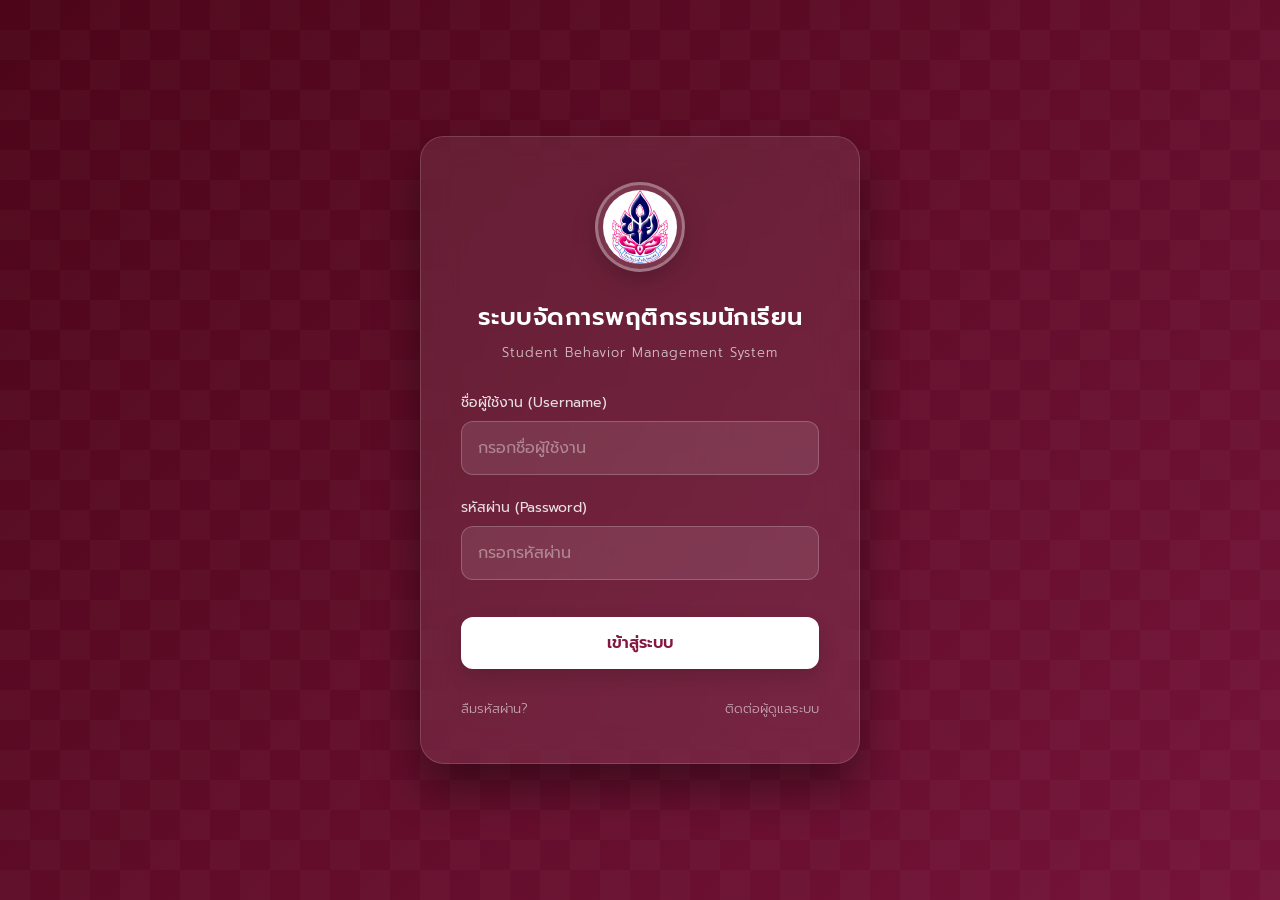
<file: index.html>
<!DOCTYPE html>
<html lang="th">
<head>
    <meta charset="UTF-8">
    <meta name="viewport" content="width=device-width, initial-scale=1.0">
    <title>เข้าสู่ระบบ | ระบบจัดการพฤติกรรมนักเรียน</title>
    <link href="https://fonts.googleapis.com/css2?family=Prompt:wght@300;400;600&display=swap" rel="stylesheet">
    <link href="https://fonts.googleapis.com/css2?family=Material+Symbols+Rounded:opsz,wght,FILL,GRAD@24,400,0,0" rel="stylesheet">
    <link rel="stylesheet" href="style.css">
</head>
<body class="login-page">

    <div class="login-container">
        <div class="logo-box">
            <img src="Wny-logo2.png" alt="โลโก้โรงเรียน">
        </div>

        <h2>ระบบจัดการพฤติกรรมนักเรียน</h2>
        <p>Student Behavior Management System</p>

        <form id="loginForm">
            <div class="input-group">
                <label for="username">ชื่อผู้ใช้งาน (Username)</label>
                <input type="text" id="username" placeholder="กรอกชื่อผู้ใช้งาน" required autocomplete="username">
            </div>
            
            <div class="input-group">
                <label for="password">รหัสผ่าน (Password)</label>
                <input type="password" id="password" placeholder="กรอกรหัสผ่าน" required autocomplete="current-password">
            </div>

            <button type="submit" class="login-btn">เข้าสู่ระบบ</button>

            <div class="progress-wrapper" id="progressWrapper">
                <div class="progress-container">
                    <div class="progress-fill" id="progressFill"></div>
                </div>
                <span class="progress-text" id="progressStatus">กำลังเตรียมการ... 0%</span>
            </div>
        </form>

        <div class="extra-links">
            <a href="#" id="forgotPasswordBtn">ลืมรหัสผ่าน?</a>
            <a href="#" id="contactAdminBtn">ติดต่อผู้ดูแลระบบ</a>
        </div>
    </div>

    <script>
        // เปลี่ยน URL ตรงนี้ให้เป็นของคุณเอง
        const APPS_SCRIPT_URL = 'https://script.google.com/macros/s/AKfycbx-Y1XAswZ75ze8LY7qCp0DTpjHDw3YZdMZDz6ianFXxSWpfd3Ngs2Db9_3i0puA3XzDA/exec';

        // ระบบแจ้งเตือน (Toast Notification)
        function showToast(message, type = 'error', duration = 3000) {
            let container = document.getElementById('toastContainerUI');
            if (!container) {
                container = document.createElement('div');
                container.id = 'toastContainerUI';
                container.className = 'toast-container';
                document.body.appendChild(container);
            }
            const toast = document.createElement('div');
            toast.className = `toast ${type}`;
            toast.innerHTML = `<span class="material-symbols-rounded" style="font-size: 20px;">${type === 'success' ? 'check_circle' : 'error'}</span> ${message}`;
            container.appendChild(toast);
            setTimeout(() => {
                toast.classList.add('fade-out');
                setTimeout(() => toast.remove(), 300);
            }, duration);
        }

        document.getElementById('loginForm').addEventListener('submit', function(e) {
            e.preventDefault(); 
            
            const btn = document.querySelector('.login-btn');
            const wrapper = document.getElementById('progressWrapper');
            const fill = document.getElementById('progressFill');
            const status = document.getElementById('progressStatus');

            btn.disabled = true;
            btn.style.opacity = "0.5";
            wrapper.style.display = "block";

            const updateProgress = (percent, text) => {
                fill.style.width = percent + "%";
                status.innerText = `${text}... ${percent}%`;
            };

            updateProgress(20, "กำลังเชื่อมต่อเซิร์ฟเวอร์");

            const user = document.getElementById('username').value;
            const pass = document.getElementById('password').value;

            setTimeout(() => updateProgress(50, "กำลังตรวจสอบสิทธิ์"), 500);

            fetch(APPS_SCRIPT_URL, {
                method: "POST",
                headers: { "Content-Type": "text/plain;charset=utf-8" },
                body: JSON.stringify({ action: "login", username: user, password: pass })
            })
            .then(response => response.json())
            .then(data => {
                if (data.status === "success") {
                    updateProgress(85, "ยืนยันตัวตนสำเร็จ");
                    
                    setTimeout(() => {
                        updateProgress(100, "กำลังนำเข้าสู่ระบบ");
                        
                        sessionStorage.setItem('authToken', data.token);
                        sessionStorage.setItem('fullName', data.fullName);
                        sessionStorage.setItem('role', data.role);
                        sessionStorage.setItem('roleLevel', data.roleLevel || 1);
                        sessionStorage.setItem('responsibility', data.responsibility || "");
                        
                        // ทำ Transition Fade-out ก่อนเปลี่ยนหน้า
                        setTimeout(() => {
                            document.body.classList.add('fade-out');
                            setTimeout(() => {
                                window.location.href = 'main.html';
                            }, 500);
                        }, 500);

                    }, 600);
                } else {
                    showToast(data.message, "error");
                    resetLogin();
                }
            })
            .catch(error => {
                console.error("Error:", error);
                showToast("เกิดข้อผิดพลาดในการเชื่อมต่อเซิร์ฟเวอร์", "error");
                resetLogin();
            });

            function resetLogin() {
                btn.disabled = false;
                btn.style.opacity = "1";
                wrapper.style.display = "none";
                fill.style.width = "0%";
            }
        });
    </script>
</body>
</html>
</file>
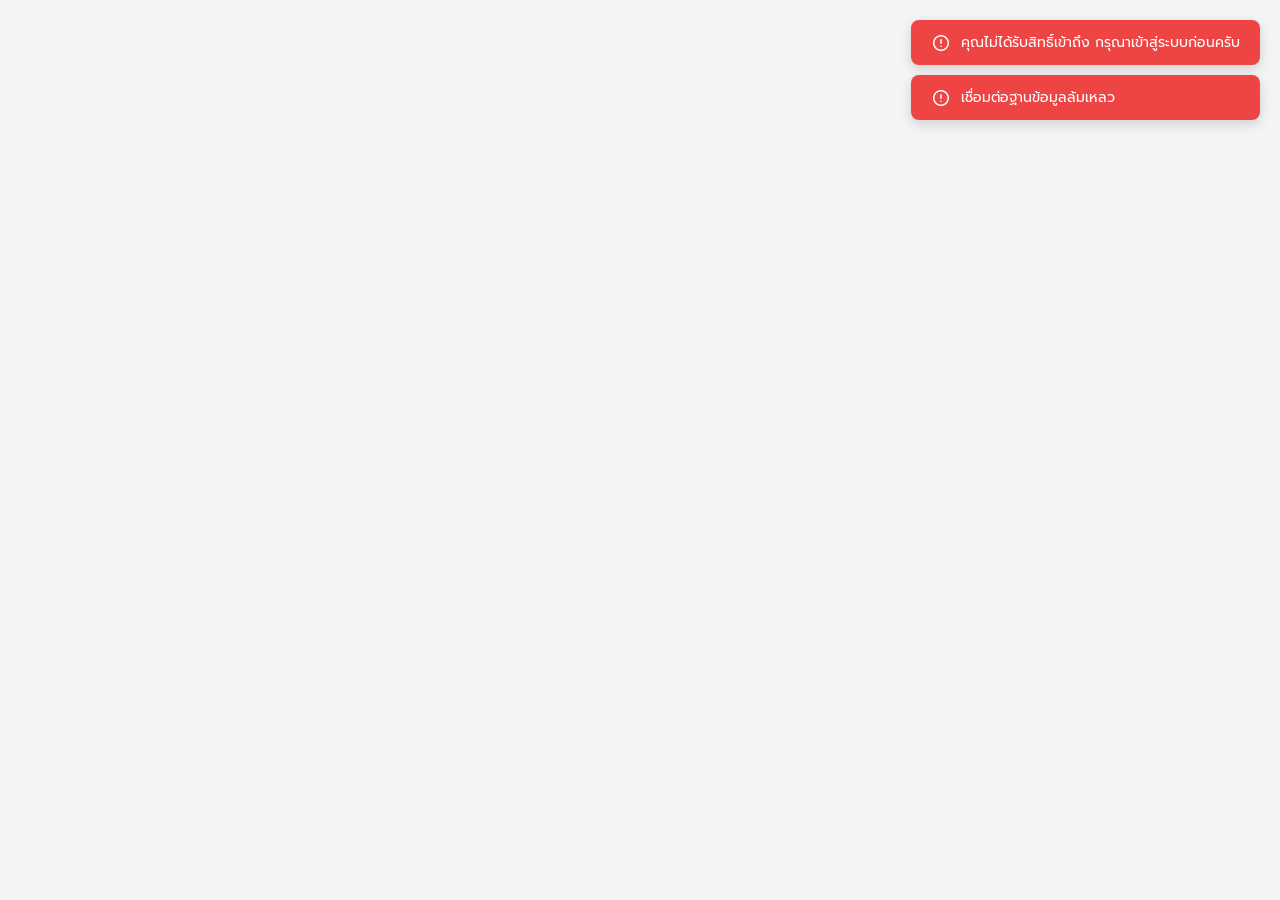
<file: main.html>
<!DOCTYPE html>
<html lang="th">
<head>
    <meta charset="UTF-8">
    <meta name="viewport" content="width=device-width, initial-scale=1.0">
    <title>Dashboard | ระบบจัดการพฤติกรรมนักเรียน</title>
    <link href="https://fonts.googleapis.com/css2?family=Prompt:wght@300;400;500;600&display=swap" rel="stylesheet">
    <link href="https://fonts.googleapis.com/css2?family=Material+Symbols+Rounded:opsz,wght,FILL,GRAD@24,400,0,0" rel="stylesheet">
    <link rel="stylesheet" href="style.css">
</head>
<body class="dashboard-page" style="display: none;"> 
    <div class="sidebar" id="sidebar" style="display: flex; flex-direction: column;">
        <button class="close-sidebar-btn" id="closeSidebarBtn" title="ซ่อนเมนู">
            <span class="material-symbols-rounded" style="font-size: 22px;">close</span>
        </button>
        <div class="sidebar-header">
            <h3>SBMS</h3>
            <p style="font-size: 12px; color: #94a3b8;">ระบบจัดการพฤติกรรมนักเรียน</p>
        </div>
        <a href="#" class="menu-item active" id="dashboardBtn">
            <span class="material-symbols-rounded">dashboard</span>
            แดชบอร์ด
        </a>
        <a href="#" class="menu-item" id="addCaseBtn">
            <span class="material-symbols-rounded">add_circle</span>
            บันทึกเหตุพฤติกรรม
        </a>
        <a href="#" class="menu-item" id="manageCasesBtn">
            <span class="material-symbols-rounded">manage_search</span>
            รายการเหตุพฤติกรรม
        </a>
        <a href="#" class="menu-item" id="manageStudentsBtn">
            <span class="material-symbols-rounded">group</span>
            นักเรียนในระบบ
        </a>
        <a href="#" class="menu-item" id="logoutBtn" style="margin-top: auto; margin-bottom: 20px; color: #ef4444;">
            <span class="material-symbols-rounded">logout</span>
            ออกจากระบบ
        </a>
    </div>

    <div class="main-content" id="mainContent">
        <header>
            <div class="header-left">
                <button class="toggle-btn" id="toggleBtn"><span class="material-symbols-rounded">menu</span></button>
                <div class="greeting">กำลังโหลดข้อมูล...</div>
            </div>
            <div class="header-right">
                <div class="date-display" id="realtimeDate">กำลังโหลดวันที่...</div>
                <div class="clock-display" id="realtimeClock">กำลังโหลดเวลา...</div>
                <div class="academic-year" id="academicYear">กำลังโหลดปีการศึกษา...</div>
            </div>
        </header>

        <!-- ส่วนที่ 1: หน้า Dashboard -->
        <div id="dashboardSection">
            <div class="dashboard-cards">
                <div class="card total active-filter" onclick="filterCasesByStatus('all', this)">
                    <div class="card-header">
                        <h4>เรื่องทั้งหมด</h4>
                        <div class="card-icon"><span class="material-symbols-rounded">folder_open</span></div>
                    </div>
                    <div class="number">...</div>
                </div>
                <div class="card pending" onclick="filterCasesByStatus('รับเรื่องแล้ว', this)">
                    <div class="card-header">
                        <h4>รับเรื่องแล้ว</h4>
                        <div class="card-icon"><span class="material-symbols-rounded">inbox</span></div>
                    </div>
                    <div class="number">...</div>
                </div>
                <div class="card inprogress" onclick="filterCasesByStatus('กำลังดำเนินการ', this)">
                    <div class="card-header">
                        <h4>กำลังดำเนินการ</h4>
                        <div class="card-icon"><span class="material-symbols-rounded">pending_actions</span></div>
                    </div>
                    <div class="number">...</div>
                </div>
                <div class="card done" onclick="filterCasesByStatus('ดำเนินการแล้ว', this)">
                    <div class="card-header">
                        <h4>ดำเนินการแล้ว</h4>
                        <div class="card-icon"><span class="material-symbols-rounded">task_alt</span></div>
                    </div>
                    <div class="number">...</div>
                </div>
            </div>

            <!-- เพิ่มส่วนตารางรายการเคส -->
            <div class="recent-cases-section" style="margin-top: 30px; background: white; padding: 25px; border-radius: 20px; box-shadow: 0 4px 15px rgba(0,0,0,0.03); border: 1px solid #f1f5f9;">
                <div style="display: flex; justify-content: space-between; align-items: center; margin-bottom: 20px;">
                    <h3 style="font-size: 18px; color: #1e293b; display: flex; align-items: center; gap: 8px;">
                        <span class="material-symbols-rounded" style="color: #3b82f6;">list_alt</span> เหตุพฤติกรรมล่าสุด
                    </h3>
                </div>
                <div style="overflow-x: auto;">
                    <table class="cases-table" style="width: 100%; border-collapse: collapse; min-width: 800px;">
                        <thead>
                            <tr style="background: #f8fafc; border-bottom: 2px solid #e2e8f0; text-align: left;">
                                <th style="padding: 15px; font-weight: 600; color: #475569; width: 60px; text-align: center;">ลำดับ</th>
                                <th style="padding: 15px; font-weight: 600; color: #475569;">Case ID</th>
                                <th style="padding: 15px; font-weight: 600; color: #475569;">วันที่เกิดเหตุ</th>
                                <th style="padding: 15px; font-weight: 600; color: #475569;">ชื่อนักเรียน</th>
                                <th style="padding: 15px; font-weight: 600; color: #475569;">ผู้บันทึก</th>
                                <th style="padding: 15px; font-weight: 600; color: #475569;">สถานะ</th>
                                <th style="padding: 15px; font-weight: 600; color: #475569; text-align: center;">รายละเอียด</th>
                            </tr>
                        </thead>
                        <tbody id="casesTableBody">
                            <tr>
                                <td colspan="7" style="text-align: center; padding: 30px; color: #94a3b8;">กำลังโหลดข้อมูล...</td>
                            </tr>
                        </tbody>
                    </table>
                </div>
            </div>
        </div>

        <!-- ส่วนที่ 2: หน้าบันทึกเคสใหม่ -->
        <div id="addCaseSection" style="display: none;">
            <div class="section-header">
                <h2 class="section-title">
                    <span class="material-symbols-rounded" style="color: #3b82f6; font-size: 28px;">edit_document</span> 
                    บันทึกข้อมูลเหตุพฤติกรรม
                </h2>
                <div class="recorder-info" id="recorderNameDisplay">
                    <span class="material-symbols-rounded" style="font-size: 18px;">account_circle</span>
                    ผู้บันทึก: กำลังโหลด...
                </div>
            </div>
            
            <div class="form-container">
                <form id="addCaseForm">
                    <h4 class="form-section-title">
                        <span class="material-symbols-rounded" style="color: #64748b;">event_note</span> ข้อมูลวันเวลาเกิดเหตุ
                    </h4>
                    <div class="form-row">
                        <div class="form-group">
                            <label>วันที่เกิดเหตุ</label>
                            <input type="date" class="form-control" id="incidentDate" required>
                        </div>
                        <div class="form-group">
                            <label>เวลาที่เกิดเหตุ (น.)</label>
                            <div style="display: flex; gap: 10px; align-items: center;">
                                <select class="form-control" id="incidentHour" required style="flex: 1; padding: 14px 10px;">
                                    <option value="" disabled selected>ชั่วโมง</option>
                                </select>
                                <span style="font-weight: 600; color: #475569;">:</span>
                                <select class="form-control" id="incidentMinute" required style="flex: 1; padding: 14px 10px;">
                                    <option value="" disabled selected>นาที</option>
                                </select>
                            </div>
                        </div>
                    </div>
                    
                    <h4 class="form-section-title">
                        <span class="material-symbols-rounded" style="color: #64748b;">person</span> ข้อมูลนักเรียนหลัก
                    </h4>
                    <div class="form-row">
                        <div class="form-group">
                            <label>ค้นหานักเรียน (พิมพ์ชื่อ หรือ รหัสนักเรียน)</label>
                            <div style="position: relative;">
                                <span class="material-symbols-rounded" style="position: absolute; left: 16px; top: 15px; color: #94a3b8; font-size: 20px;">search</span>
                                <input type="text" class="form-control" id="searchStudent" placeholder="ค้นหานักเรียน..." required autocomplete="off" style="padding-left: 46px;">
                                <div id="studentSuggestions" class="suggestions-box"></div>
                            </div>
                            <input type="hidden" id="studentId">
                            <input type="hidden" id="studentName">
                        </div>
                        <div class="form-group">
                            <label>ระดับชั้น/ห้อง</label>
                            <input type="text" class="form-control" id="studentClassRoom" readonly placeholder="ระบบจะแสดงอัตโนมัติ">
                        </div>
                    </div>

                    <h4 class="form-section-title">
                        <span class="material-symbols-rounded" style="color: #64748b;">group_add</span> ผู้เกี่ยวข้อง (ถ้ามี)
                    </h4>
                    <div id="involvedStudentsList"></div>
                    <button type="button" class="btn btn-outline" id="addInvolvedBtn" style="margin-bottom: 10px; width: 100%;">
                        <span class="material-symbols-rounded" style="font-size: 18px;">add</span> เพิ่มผู้เกี่ยวข้อง
                    </button>

                    <h4 class="form-section-title">
                        <span class="material-symbols-rounded" style="color: #64748b;">report_problem</span> รายละเอียดพฤติกรรม
                    </h4>
                    <div class="form-row">
                        <div class="form-group">
                            <label>ประเภทพฤติกรรม</label>
                            <select class="form-control" id="behaviorType" required>
                                <option value="" disabled selected>-- เลือกประเภทพฤติกรรม --</option>
                                <option value="ทะเลาะวิวาท">ทะเลาะวิวาท</option>
                                <option value="หนีเรียน">หนีเรียน</option>
                                <option value="ชู้สาว">ชู้สาว</option>
                                <option value="อบายมุข">อบายมุข</option>
                            </select>
                        </div>
                        <div class="form-group" id="viceTypeGroup" style="display: none;">
                            <label>ประเภทย่อย (อบายมุข)</label>
                            <select class="form-control" id="viceType">
                                <option value="" disabled selected>-- ระบุประเภท --</option>
                                <option value="สุรา">สุรา</option>
                                <option value="บุหรี่">บุหรี่</option>
                                <option value="บุหรี่ไฟฟ้า">บุหรี่ไฟฟ้า</option>
                                <option value="กัญชา">กัญชา</option>
                                <option value="ยาบ้า">ยาบ้า</option>
                                <option value="ยาโปร">ยาโปร</option>
                                <option value="น้ำกระท่อม">น้ำกระท่อม</option>
                                <option value="การพนัน">การพนัน</option>
                            </select>
                        </div>
                    </div>

                    <div class="form-group" style="margin-bottom: 30px;">
                        <label>รายละเอียดเพิ่มเติม</label>
                        <textarea class="form-control" id="caseDetails" placeholder="ระบุรายละเอียดเหตุการณ์เพิ่มเติม..."></textarea>
                    </div>

                    <div style="display: flex; gap: 15px; justify-content: flex-end; border-top: 1px dashed #e2e8f0; padding-top: 30px; margin-top: 20px;">
                        <button type="button" class="btn btn-outline" id="clearCaseBtn" style="color: #ef4444; border-color: #fca5a5;">ล้างข้อมูล</button>
                        <button type="button" class="btn btn-outline" id="cancelCaseBtn">ยกเลิก</button>
                        <button type="submit" class="btn btn-primary">
                            <span class="material-symbols-rounded" style="font-size: 20px;">send</span> ส่งข้อมูลเข้าระบบ
                        </button>
                    </div>
                </form>
            </div>
        </div>

        <!-- ส่วนที่ 3: หน้าจัดการเคส (รายการเหตุพฤติกรรม) -->
        <div id="manageCasesSection" style="display: none;">
            <div class="section-header" style="margin-bottom: 20px;">
                <h2 class="section-title">
                    <span class="material-symbols-rounded" style="color: #f59e0b; font-size: 28px;">manage_search</span> 
                    รายการเหตุพฤติกรรม
                </h2>
            </div>
            
            <div style="background: white; padding: 25px; border-radius: 20px; box-shadow: 0 4px 15px rgba(0,0,0,0.03); border: 1px solid #f1f5f9;">
                <div style="overflow-x: auto;">
                    <table class="cases-table" style="width: 100%; border-collapse: collapse; min-width: 900px;">
                        <thead>
                            <tr style="background: #f8fafc; border-bottom: 2px solid #e2e8f0; text-align: left;">
                                <th style="padding: 15px; font-weight: 600; color: #475569; width: 60px; text-align: center;">ลำดับ</th>
                                <th style="padding: 15px; font-weight: 600; color: #475569;">Case ID</th>
                                <th style="padding: 15px; font-weight: 600; color: #475569;">วันที่เกิดเหตุ</th>
                                <th style="padding: 15px; font-weight: 600; color: #475569;">ชื่อนักเรียน</th>
                                <th style="padding: 15px; font-weight: 600; color: #475569;">ประเภทพฤติกรรม</th>
                                <th style="padding: 15px; font-weight: 600; color: #475569;">สถานะ</th>
                                <th style="padding: 15px; font-weight: 600; color: #475569; text-align: center;">จัดการ</th>
                            </tr>
                        </thead>
                        <tbody id="manageCasesTableBody">
                            <tr>
                                <td colspan="7" style="text-align: center; padding: 30px; color: #94a3b8;">กำลังโหลดข้อมูล...</td>
                            </tr>
                        </tbody>
                    </table>
                </div>
            </div>
        </div>

        <!-- ส่วนที่ 4: นักเรียนในระบบ -->
        <div id="manageStudentsSection" style="display: none;">
            <div class="section-header" style="margin-bottom: 20px;">
                <h2 class="section-title">
                    <span class="material-symbols-rounded" style="color: #8b5cf6; font-size: 28px;">group</span> 
                    นักเรียนในระบบ
                </h2>
            </div>
            
            <div style="background: white; padding: 25px; border-radius: 20px; box-shadow: 0 4px 15px rgba(0,0,0,0.03); border: 1px solid #f1f5f9;">
                <div style="display: flex; gap: 10px; margin-bottom: 20px; flex-wrap: wrap;" id="studentFilterButtons">
                    <button class="btn btn-primary" onclick="renderManageStudentsTable('all')">ทั้งหมด</button>
                    <button class="btn btn-outline" onclick="renderManageStudentsTable('1')">ม.1</button>
                    <button class="btn btn-outline" onclick="renderManageStudentsTable('2')">ม.2</button>
                    <button class="btn btn-outline" onclick="renderManageStudentsTable('3')">ม.3</button>
                    <button class="btn btn-outline" onclick="renderManageStudentsTable('4')">ม.4</button>
                    <button class="btn btn-outline" onclick="renderManageStudentsTable('5')">ม.5</button>
                    <button class="btn btn-outline" onclick="renderManageStudentsTable('6')">ม.6</button>
                </div>
                <div style="overflow-x: auto;">
                    <table class="cases-table" style="width: 100%; border-collapse: collapse; min-width: 800px;">
                        <thead>
                            <tr style="background: #f8fafc; border-bottom: 2px solid #e2e8f0; text-align: left;">
                                <th style="padding: 15px; font-weight: 600; color: #475569; width: 60px; text-align: center;">ลำดับ</th>
                                <th style="padding: 15px; font-weight: 600; color: #475569;">รหัสนักเรียน</th>
                                <th style="padding: 15px; font-weight: 600; color: #475569;">ชื่อนักเรียน</th>
                                <th style="padding: 15px; font-weight: 600; color: #475569;">ระดับชั้น/ห้อง</th>
                                <th style="padding: 15px; font-weight: 600; color: #475569; text-align: center;">จำนวนเหตุพฤติกรรม</th>
                            </tr>
                        </thead>
                        <tbody id="manageStudentsTableBody">
                            <tr>
                                <td colspan="5" style="text-align: center; padding: 30px; color: #94a3b8;">กำลังโหลดข้อมูล...</td>
                            </tr>
                        </tbody>
                    </table>
                </div>
            </div>
        </div>
    </div>

    <!-- Modal แก้ไขข้อมูลเคส (แยกจากหน้าบันทึกใหม่) -->
    <div id="editCaseModal" class="modal-overlay" style="display: none; z-index: 9999;">
        <div class="modal-content" style="width: 90%; max-width: 800px;">
            <div class="modal-header">
                <h3 style="display: flex; align-items: center; gap: 8px; font-size: 20px; color: #1e293b;">
                    <span class="material-symbols-rounded" style="color: #f59e0b;">edit_note</span> แก้ไขข้อมูลเคส
                </h3>
                <button class="close-modal-btn" onclick="document.getElementById('editCaseModal').style.display='none'"><span class="material-symbols-rounded">close</span></button>
            </div>
            <div class="modal-body" style="max-height: 70vh; overflow-y: auto; padding: 20px;">
                <form id="editCaseForm">
                    <input type="hidden" id="editModalCaseId">
                    <input type="hidden" id="editModalOriginalRecorder">
                    
                    <!-- ส่วนแสดงข้อมูลที่แก้ไขไม่ได้ (ผู้บันทึกเดิม และ เวลาบันทึก) -->
                    <div style="display: flex; flex-wrap: wrap; gap: 15px; background: #f8fafc; padding: 15px; border-radius: 12px; margin-bottom: 20px; border: 1px solid #e2e8f0;">
                        <div style="flex: 1; min-width: 200px;">
                            <span style="font-size: 13px; color: #64748b; display: block; margin-bottom: 4px;">ผู้บันทึกข้อมูลเดิม (ไม่สามารถแก้ไขได้)</span>
                            <div style="font-weight: 500; color: #1e293b; display: flex; align-items: center; gap: 6px;">
                                <span class="material-symbols-rounded" style="font-size: 18px; color: #94a3b8;">account_circle</span>
                                <span id="editDisplayRecorder">-</span>
                            </div>
                        </div>
                        <div style="flex: 1; min-width: 200px;">
                            <span style="font-size: 13px; color: #64748b; display: block; margin-bottom: 4px;">บันทึกเข้าระบบเมื่อ</span>
                            <div style="font-weight: 500; color: #1e293b; display: flex; align-items: center; gap: 6px;">
                                <span class="material-symbols-rounded" style="font-size: 18px; color: #94a3b8;">schedule</span>
                                <span id="editDisplayTimestamp">-</span>
                            </div>
                        </div>
                    </div>

                    <div class="form-group" style="background: #fffbeb; padding: 15px; border-radius: 12px; border: 1px dashed #fcd34d; margin-bottom: 20px;">
                        <label style="color: #d97706; font-weight: 600;">ปรับปรุงสถานะการดำเนินการ</label>
                        <select class="form-control" id="editModalStatus" style="border-color: #fcd34d; background: white;">
                            <option value="รับเรื่องแล้ว">รับเรื่องแล้ว</option>
                            <option value="กำลังดำเนินการ">กำลังดำเนินการ</option>
                            <option value="ดำเนินการแล้ว">ดำเนินการแล้ว</option>
                        </select>
                    </div>

                    <div class="form-row">
                        <div class="form-group">
                            <label>วันที่เกิดเหตุ</label>
                            <input type="date" class="form-control" id="editIncidentDate" required>
                        </div>
                        <div class="form-group">
                            <label>เวลาที่เกิดเหตุ (น.)</label>
                            <div style="display: flex; gap: 10px; align-items: center;">
                                <select class="form-control" id="editIncidentHour" required style="flex: 1; padding: 14px 10px;"></select>
                                <span style="font-weight: 600; color: #475569;">:</span>
                                <select class="form-control" id="editIncidentMinute" required style="flex: 1; padding: 14px 10px;"></select>
                            </div>
                        </div>
                    </div>

                    <div class="form-row">
                        <div class="form-group">
                            <label>ค้นหานักเรียนหลัก</label>
                            <div style="position: relative;">
                                <span class="material-symbols-rounded" style="position: absolute; left: 16px; top: 15px; color: #94a3b8; font-size: 20px;">search</span>
                                <input type="text" class="form-control" id="editSearchStudent" placeholder="ค้นหานักเรียน..." required autocomplete="off" style="padding-left: 46px;">
                                <div id="editStudentSuggestions" class="suggestions-box"></div>
                            </div>
                            <input type="hidden" id="editStudentId">
                            <input type="hidden" id="editStudentName">
                        </div>
                        <div class="form-group">
                            <label>ระดับชั้น/ห้อง</label>
                            <input type="text" class="form-control" id="editStudentClassRoom" readonly>
                        </div>
                    </div>
                    
                    <div class="form-group">
                        <label>ผู้เกี่ยวข้อง (ถ้ามี)</label>
                        <div id="editInvolvedStudentsList"></div>
                        <button type="button" class="btn btn-outline" id="editAddInvolvedBtn" style="margin-bottom: 10px; width: 100%;">
                            <span class="material-symbols-rounded" style="font-size: 18px;">add</span> เพิ่มผู้เกี่ยวข้อง
                        </button>
                    </div>

                    <div class="form-row">
                        <div class="form-group">
                            <label>ประเภทพฤติกรรม</label>
                            <select class="form-control" id="editBehaviorType" required>
                                <option value="ทะเลาะวิวาท">ทะเลาะวิวาท</option>
                                <option value="หนีเรียน">หนีเรียน</option>
                                <option value="ชู้สาว">ชู้สาว</option>
                                <option value="อบายมุข">อบายมุข</option>
                            </select>
                        </div>
                        <div class="form-group" id="editViceTypeGroup" style="display: none;">
                            <label>ประเภทย่อย (อบายมุข)</label>
                            <select class="form-control" id="editViceType">
                                <option value="สุรา">สุรา</option>
                                <option value="บุหรี่">บุหรี่</option>
                                <option value="บุหรี่ไฟฟ้า">บุหรี่ไฟฟ้า</option>
                                <option value="กัญชา">กัญชา</option>
                                <option value="ยาบ้า">ยาบ้า</option>
                                <option value="ยาโปร">ยาโปร</option>
                                <option value="น้ำกระท่อม">น้ำกระท่อม</option>
                                <option value="การพนัน">การพนัน</option>
                            </select>
                        </div>
                    </div>

                    <div class="form-group">
                        <label>รายละเอียดเพิ่มเติม</label>
                        <textarea class="form-control" id="editCaseDetails" placeholder="ระบุรายละเอียด..."></textarea>
                    </div>
                </form>
            </div>
            <div class="modal-footer" style="display: flex; gap: 15px; justify-content: flex-end; border-top: 1px dashed #e2e8f0; padding-top: 15px;">
                <button type="button" class="btn btn-outline" onclick="document.getElementById('editCaseModal').style.display='none'">ยกเลิก</button>
                <button type="submit" form="editCaseForm" class="btn btn-primary">
                    <span class="material-symbols-rounded" style="font-size: 20px;">save</span> บันทึกการแก้ไข
                </button>
            </div>
        </div>
    </div>

    <!-- Modal แสดงรายละเอียดนักเรียนและประวัติ -->
    <div id="studentDetailModal" class="modal-overlay" style="display: none;">
        <div class="modal-content" style="width: 90%; max-width: 800px;">
            <div class="modal-header">
                <h3 style="display: flex; align-items: center; gap: 8px; font-size: 20px; color: #1e293b;">
                    <span class="material-symbols-rounded" style="color: #8b5cf6;">person</span> ประวัตินักเรียน
                </h3>
                <button class="close-modal-btn" onclick="document.getElementById('studentDetailModal').style.display='none'"><span class="material-symbols-rounded">close</span></button>
            </div>
            <div class="modal-body" style="max-height: 70vh; overflow-y: auto; padding: 20px;">
                <div id="studentDetailHeader" style="margin-bottom: 20px; padding: 15px; background: #f8fafc; border-radius: 12px; border: 1px solid #e2e8f0;">
                </div>
                <h4 style="font-size: 16px; margin-bottom: 15px; color: #334155;">ประวัติเหตุพฤติกรรมทั้งหมด</h4>
                <div style="overflow-x: auto;">
                    <table class="cases-table" style="width: 100%; border-collapse: collapse; min-width: 600px;">
                        <thead>
                            <tr style="background: #f1f5f9; border-bottom: 2px solid #e2e8f0; text-align: left;">
                                <th style="padding: 10px; font-weight: 600; color: #475569; width: 50px; text-align: center;">ลำดับ</th>
                                <th style="padding: 10px; font-weight: 600; color: #475569;">Case ID</th>
                                <th style="padding: 10px; font-weight: 600; color: #475569;">วันที่เกิดเหตุ</th>
                                <th style="padding: 10px; font-weight: 600; color: #475569;">ประเภทพฤติกรรม</th>
                                <th style="padding: 10px; font-weight: 600; color: #475569;">สถานะ</th>
                            </tr>
                        </thead>
                        <tbody id="studentDetailTableBody">
                        </tbody>
                    </table>
                </div>
            </div>
            <div class="modal-footer" style="padding-top: 15px; border-top: 1px solid #f1f5f9;">
                <button class="btn btn-outline" onclick="document.getElementById('studentDetailModal').style.display='none'">ปิดหน้าต่าง</button>
            </div>
        </div>
    </div>

    <!-- Modal แสดงรายละเอียดเคส -->
    <div id="caseDetailModal" class="modal-overlay" style="display: none;">
        <div class="modal-content">
            <div class="modal-header">
                <h3 style="display: flex; align-items: center; gap: 8px; font-size: 20px; color: #1e293b;"><span class="material-symbols-rounded" style="color: #3b82f6;">assignment</span> รายละเอียดเคส</h3>
                <button class="close-modal-btn" id="closeModalBtn"><span class="material-symbols-rounded">close</span></button>
            </div>
            <div class="modal-body" id="modalBodyContent">
                <!-- เนื้อหาจะถูกเติมด้วย JS -->
            </div>
            <div class="modal-footer">
                <button class="btn btn-outline" id="closeModalFooterBtn">ปิดหน้าต่าง</button>
            </div>
        </div>
    </div>

    <!-- Modal ยืนยันการดำเนินการ (Custom Confirm) -->
    <div id="customConfirmModal" class="modal-overlay" style="display: none; z-index: 10000;">
        <div class="modal-content" style="width: 90%; max-width: 400px; text-align: center; padding: 30px 20px; border-radius: 20px;">
            <div style="margin-bottom: 15px; color: #ef4444;">
                <span class="material-symbols-rounded" style="font-size: 48px;">warning</span>
            </div>
            <h3 id="customConfirmTitle" style="font-size: 20px; color: #1e293b; margin-bottom: 10px;">ยืนยัน</h3>
            <p id="customConfirmMessage" style="font-size: 15px; color: #64748b; margin-bottom: 25px; line-height: 1.5;"></p>
            <div style="display: flex; gap: 12px; justify-content: center;">
                <button id="customConfirmCancel" class="btn btn-outline" style="flex: 1;">ยกเลิก</button>
                <button id="customConfirmOk" class="btn btn-primary" style="flex: 1; background: #ef4444; box-shadow: 0 4px 12px rgba(239, 68, 68, 0.2);">ตกลง</button>
            </div>
        </div>
    </div>

    <script>
        // ==========================================
        // ฟังก์ชันป้องกัน XSS (Cross-Site Scripting)
        // ==========================================
        function escapeHTML(str) {
            if (str === null || str === undefined) return '';
            return str.toString().replace(/[&<>'"]/g, 
                tag => ({ '&': '&amp;', '<': '&lt;', '>': '&gt;', "'": '&#39;', '"': '&quot;' }[tag])
            );
        }

        // ==========================================
        // ระบบแจ้งเตือน (Toast Notification)
        // ==========================================
        function showToast(message, type = 'error', duration = 3000) {
            let container = document.getElementById('toastContainerUI');
            if (!container) {
                container = document.createElement('div');
                container.id = 'toastContainerUI';
                container.className = 'toast-container';
                document.body.appendChild(container);
            }
            const toast = document.createElement('div');
            toast.className = `toast ${type}`;
            toast.innerHTML = `<span class="material-symbols-rounded" style="font-size: 20px;">${type === 'success' ? 'check_circle' : 'error'}</span> ${message}`;
            container.appendChild(toast);
            setTimeout(() => {
                toast.classList.add('fade-out');
                setTimeout(() => toast.remove(), 300);
            }, duration);
        }

    // ==========================================
    // ระบบแจ้งเตือนยืนยัน (Custom Confirm)
    // ==========================================
    function showCustomConfirm(title, message, onConfirm) {
        const modal = document.getElementById('customConfirmModal');
        document.getElementById('customConfirmTitle').innerText = title;
        document.getElementById('customConfirmMessage').innerText = message;
        modal.style.display = 'flex';
        
        const btnOk = document.getElementById('customConfirmOk');
        const btnCancel = document.getElementById('customConfirmCancel');
        
        // ล้าง Event เดิมและเพิ่มใหม่
        btnOk.replaceWith(btnOk.cloneNode(true));
        btnCancel.replaceWith(btnCancel.cloneNode(true));
        
        document.getElementById('customConfirmOk').addEventListener('click', () => { modal.style.display = 'none'; if (onConfirm) onConfirm(); });
        document.getElementById('customConfirmCancel').addEventListener('click', () => { modal.style.display = 'none'; });
    }

        // ==========================================
        // ส่วนที่ 1: ระบบรักษาความปลอดภัย (Security Guard)
        // ==========================================
        const APPS_SCRIPT_URL = 'https://script.google.com/macros/s/AKfycbx-Y1XAswZ75ze8LY7qCp0DTpjHDw3YZdMZDz6ianFXxSWpfd3Ngs2Db9_3i0puA3XzDA/exec'; // <--- ใส่ URL ตรงนี้ให้เหมือนหน้า index
        const authToken = sessionStorage.getItem('authToken');
        
        // 1.1 ตรวจตั๋ว: ถ้าไม่มีตั๋ว ให้เตะกลับไปหน้า Login ทันที
        if (!authToken) {
            document.body.style.display = 'flex'; // แสดงหน้าจอพื้นหลัง
            document.getElementById('sidebar').style.display = 'none'; // ซ่อนเมนู
            document.getElementById('mainContent').style.display = 'none'; // ซ่อนเนื้อหา
            showToast("คุณไม่ได้รับสิทธิ์เข้าถึง กรุณาเข้าสู่ระบบก่อนครับ", "error");
            setTimeout(() => { window.location.href = 'index.html'; }, 2000);
        } else {
            // 1.2 ถ้ามีตั๋ว: ค่อยโชว์หน้าจอขาวๆ ขึ้นมา (ที่เราซ่อนไว้ในแท็ก body)
            document.body.style.display = 'flex';
        }

        // ==========================================
        // ฟังก์ชันช่วยเหลือสำหรับเรียก API (ลดโค้ดซ้ำซ้อน)
        // ==========================================
        function apiCall(payload) {
            return fetch(APPS_SCRIPT_URL, {
                method: "POST",
                headers: { "Content-Type": "text/plain;charset=utf-8" },
                body: JSON.stringify(payload)
            }).then(response => response.json());
        }

        // ==========================================
        // ส่วนที่ 2: ดึงข้อมูลเมื่อหน้าเว็บโหลดเสร็จ
        // ==========================================
        document.addEventListener('DOMContentLoaded', () => {
            // ดึงชื่อคุณครูจากกระเป๋า Session มาแสดงผล
            const fullName = sessionStorage.getItem('fullName');
            document.querySelector('.greeting').innerText = `สวัสดี คุณครู${fullName}`;
            
            // ตรวจสอบระดับผู้ใช้งาน
            const roleLevel = parseInt(sessionStorage.getItem('roleLevel')) || 1;
            // หากไม่ใช่ระดับ 3 หรือ 4 (เจ้าหน้าที่ระเบียบวินัย, ผู้ดูแลระบบ) ให้ซ่อนปุ่มเพิ่มเคส
            if (roleLevel < 3) {
                document.getElementById('addCaseBtn').style.display = 'none';
                document.getElementById('manageCasesBtn').style.display = 'none';
            }
            
            // ตั้งค่าการแสดงผลปุ่ม Sorting นักเรียนในระบบตามสิทธิ์
            const userRoleStr = sessionStorage.getItem('role') || "";
            const responsibility = sessionStorage.getItem('responsibility') || "";
            const studentFilterBtnsContainer = document.getElementById('studentFilterButtons');
            
            if (studentFilterBtnsContainer) {
                if (roleLevel === 1) {
                    // ครูที่ปรึกษา: ซ่อนปุ่มตัวกรองทั้งหมด
                    studentFilterBtnsContainer.style.display = 'none';
                } else if (roleLevel === 2) {
                    // หัวหน้าระดับ: ซ่อนปุ่มช่วงชั้นที่ไม่ได้ดูแล
                    const isMSHead = userRoleStr.includes("ม.ต้น") || responsibility.includes("ม.ต้น");
                    const isHSHead = userRoleStr.includes("ม.ปลาย") || responsibility.includes("ม.ปลาย");
                    const btns = studentFilterBtnsContainer.querySelectorAll('button');
                    btns.forEach(btn => {
                        const text = btn.innerText;
                        if (isMSHead && !isHSHead && (text === 'ม.4' || text === 'ม.5' || text === 'ม.6')) btn.style.display = 'none';
                        if (isHSHead && !isMSHead && (text === 'ม.1' || text === 'ม.2' || text === 'ม.3')) btn.style.display = 'none';
                    });
                }
            }
            
            // สร้างตัวเลือกเวลา (ชั่วโมง 00-23 และ นาที 00-59)
            const hourSelect = document.getElementById('incidentHour');
            const minSelect = document.getElementById('incidentMinute');
            if(hourSelect && minSelect) {
                for(let i=0; i<24; i++) hourSelect.insertAdjacentHTML('beforeend', `<option value="${String(i).padStart(2, '0')}">${String(i).padStart(2, '0')}</option>`);
                for(let i=0; i<60; i++) minSelect.insertAdjacentHTML('beforeend', `<option value="${String(i).padStart(2, '0')}">${String(i).padStart(2, '0')}</option>`);
            }

        // สร้างตัวเลือกเวลาสำหรับฟอร์มแก้ไข
        const editHourSelect = document.getElementById('editIncidentHour');
        const editMinSelect = document.getElementById('editIncidentMinute');
        if(editHourSelect && editMinSelect) {
            for(let i=0; i<24; i++) editHourSelect.insertAdjacentHTML('beforeend', `<option value="${String(i).padStart(2, '0')}">${String(i).padStart(2, '0')}</option>`);
            for(let i=0; i<60; i++) editMinSelect.insertAdjacentHTML('beforeend', `<option value="${String(i).padStart(2, '0')}">${String(i).padStart(2, '0')}</option>`);
        }

            // สั่งให้ไปดึงข้อมูลสถิติตัวเลขจาก Google Sheets
            fetchDashboardData();
            
            // ระบบ Near Real-time: แอบดึงข้อมูลใหม่ทุกๆ 1 วินาที
            setInterval(() => {
                fetchDashboardData(true);
            }, 1000);
        });

        // ==========================================
        // ส่วนที่ 3: ฟังก์ชันคุยกับ Apps Script
        // ==========================================
        function fetchDashboardData(isAutoRefresh = false) {
            // ส่งบุรุษไปรษณีย์ไปขอดึงข้อมูล พร้อม "แนบตั๋ว (Token)" ไปด้วย
            apiCall({
                action: "getDashboardStats",
                token: authToken,
                fullName: sessionStorage.getItem('fullName'),
                roleLevel: parseInt(sessionStorage.getItem('roleLevel')) || 1
            })
            .then(data => {
                if (data.status === "success") {
                    // เปรียบเทียบว่าข้อมูลมีการเปลี่ยนแปลงหรือไม่ (ป้องกันตารางกระพริบถ้าไม่มีใครแก้ข้อมูล)
                    const newDataString = JSON.stringify(data.cases || []);
                    const oldDataString = JSON.stringify(allCasesData || []);
                    
                    if (newDataString !== oldDataString || !isAutoRefresh) {
                        animateValue(document.querySelector('.card.total .number'), 0, parseInt(data.total) || 0, 1500);
                        animateValue(document.querySelector('.card.pending .number'), 0, parseInt(data.pending) || 0, 1500);
                        animateValue(document.querySelector('.card.inprogress .number'), 0, parseInt(data.inProgress) || 0, 1500);
                        animateValue(document.querySelector('.card.done .number'), 0, parseInt(data.done) || 0, 1500);
                        
                        renderCasesTable(data.cases);
                        if (document.getElementById('manageCasesSection') && document.getElementById('manageCasesSection').style.display === 'block') {
                            renderManageCasesTable();
                        }
                        if (document.getElementById('manageStudentsSection') && document.getElementById('manageStudentsSection').style.display === 'block') {
                            renderManageStudentsTable(currentStudentFilterGrade);
                        }
                    }
                } else {
                    // ถ้าตั๋วปลอม หรือหมดอายุ
                    if (!isAutoRefresh) {
                        showToast("เซสชันไม่ถูกต้อง: " + data.message, "error");
                        setTimeout(() => { sessionStorage.clear(); window.location.href = 'index.html'; }, 2000);
                    }
                }
            })
            .catch(error => {
                console.error("Error:", error);
                if (!isAutoRefresh) showToast("เชื่อมต่อฐานข้อมูลล้มเหลว", "error");
            });
        }

        // ==========================================
        // ส่วนเสริม: ฟังก์ชันเรนเดอร์ตารางเคสและการจัดการ Modal
        // ==========================================
        let allCasesData = [];
        let currentStatusFilter = 'all';

        function filterCasesByStatus(status, element) {
            currentStatusFilter = status;
            document.querySelectorAll('.card').forEach(c => c.classList.remove('active-filter'));
            if (element) {
                element.classList.add('active-filter');
            } else {
                document.querySelector('.card.total').classList.add('active-filter');
            }
            renderCasesTable(allCasesData);
        }

        function renderCasesTable(cases) {
            const tbody = document.getElementById('casesTableBody');
            allCasesData = cases || [];
            
            let filteredCases = allCasesData;
            if (currentStatusFilter !== 'all') {
                filteredCases = allCasesData.filter(c => c.status === currentStatusFilter);
            }

            if (filteredCases.length === 0) {
                tbody.innerHTML = '<tr><td colspan="7" style="text-align: center; padding: 30px; color: #94a3b8;">ไม่พบข้อมูลเคส</td></tr>';
                return;
            }
            
            // เรียงลำดับข้อมูลจากล่าสุดไปเก่าเป็นค่าเริ่มต้น
            let sortedCases = [...filteredCases].reverse();

            // หากกำลังดู "เรื่องทั้งหมด" (all) ให้จัดเรียง (Sort) ตามสถานะด้วย (รับเรื่องแล้ว -> กำลังดำเนินการ -> ดำเนินการแล้ว)
            if (currentStatusFilter === 'all') {
                const statusWeight = { 'รับเรื่องแล้ว': 1, 'กำลังดำเนินการ': 2, 'ดำเนินการแล้ว': 3 };
                sortedCases.sort((a, b) => {
                    return (statusWeight[a.status] || 4) - (statusWeight[b.status] || 4);
                });
            }

            // สำหรับตรรกะหัวหน้าระดับ: ตรวจสอบว่าเป็นหัวหน้าระดับใด
            const userRoleStr = sessionStorage.getItem('role') || "";
            const responsibility = sessionStorage.getItem('responsibility') || "";
            const isMSHead = userRoleStr.includes("ม.ต้น") || responsibility.includes("ม.ต้น");
            const isHSHead = userRoleStr.includes("ม.ปลาย") || responsibility.includes("ม.ปลาย");
            const isLevelHead = userRoleStr.includes("หัวหน้าระดับ");

            // สร้างฟังก์ชัน isMyStudent สำหรับครูที่ปรึกษา
            const resList = responsibility.split(',').map(s => s.trim()).filter(s => s);
            const isMyStudent = (text) => {
                if (resList.length === 0) return false;
                return resList.some(res => {
                    const escapedRes = res.replace(/[.*+?^${}()|[\]\\]/g, '\\$&');
                    return new RegExp(escapedRes + '(?![0-9])').test(text);
                });
            };

            const isMS = (text) => !!(text.match(/ม\.[1-3]/) || text.match(/(?:^|[^0-9])([1-3])\//) || text.match(/^([1-3])$/));
            const isHS = (text) => !!(text.match(/ม\.[4-6]/) || text.match(/(?:^|[^0-9])([4-6])\//) || text.match(/^([4-6])$/));

            let html = '';
            sortedCases.forEach((c, index) => {
                let statusClass = 'status-pending';
                if(c.status === 'กำลังดำเนินการ') statusClass = 'status-inprogress';
                if(c.status === 'ดำเนินการแล้ว') statusClass = 'status-done';
                
                let displayStudentName = c.studentName;
                let displayClassRoom = c.classRoom;

                // รวบรวมรายชื่อนักเรียนทั้งหมดในเคส
                let candidates = [ { name: c.studentName, class: c.classRoom, str: c.classRoom } ];
                if (c.involvedStudents) {
                    c.involvedStudents.split(',').map(s => s.trim()).filter(s=>s).forEach(inv => {
                        const match = inv.match(/^\[(.*?)\]\s*(.*?)\s*\((.*?)\)$/);
                        if (match) candidates.push({ name: match[2], class: match[3], str: match[3] });
                        else candidates.push({ name: inv, class: '', str: inv });
                    });
                }

                let selected = null;
                
                // อันดับ 1: ค้นหาชื่อนักเรียนที่ตรงกับห้องประจำ (ที่ปรึกษา) ก่อนเสมอ
                if (resList.length > 0) {
                    selected = candidates.find(can => isMyStudent(can.str));
                }
                
                // อันดับ 2: ถ้าหาไม่เจอและเป็นหัวหน้าระดับ ค่อยดึงชื่อนักเรียนตามระดับชั้นที่ดูแล
                if (!selected && isLevelHead) {
                    if (isMSHead && !isHSHead) selected = candidates.find(can => isMS(can.str));
                    else if (isHSHead && !isMSHead) selected = candidates.find(can => isHS(can.str));
                }
                
                if (selected) {
                    displayStudentName = selected.name;
                    displayClassRoom = selected.class;
                }

                html += `
                    <tr>
                        <td style="text-align: center;">${index + 1}</td>
                        <td style="font-weight: 500;">${c.caseId}</td>
                        <td>${c.incidentDate}</td>
                        <td>
                            <div>${displayStudentName}</div>
                            <div style="font-size: 12px; color: #64748b;">${displayClassRoom}</div>
                        </td>
                        <td>${c.recorderName}</td>
                        <td><span class="status-badge ${statusClass}">${c.status}</span></td>
                        <td style="text-align: center;">
                            <button class="btn-icon" onclick="viewCaseDetail('${c.caseId}')" title="ดูรายละเอียด">
                                <span class="material-symbols-rounded" style="font-size: 20px;">visibility</span>
                            </button>
                        </td>
                    </tr>
                `;
            });
            tbody.innerHTML = html;
        }

        function viewCaseDetail(caseId) {
            const caseData = allCasesData.find(c => c.caseId === caseId);
            if (!caseData) return;
            
            let statusClass = 'status-pending';
            if(caseData.status === 'กำลังดำเนินการ') statusClass = 'status-inprogress';
            if(caseData.status === 'ดำเนินการแล้ว') statusClass = 'status-done';

            const responsibility = sessionStorage.getItem('responsibility') || "";
            const resList = responsibility.split(',').map(s => s.trim()).filter(s => s);
            
            function isMyStudent(text) {
                if (resList.length === 0) return false;
                return resList.some(res => {
                    const escapedRes = res.replace(/[.*+?^${}()|[\]\\]/g, '\\$&');
                    const regex = new RegExp(escapedRes + '(?![0-9])');
                    return regex.test(text);
                });
            }
        
        const userRoleStr = sessionStorage.getItem('role') || "";
        const isAdvisor = userRoleStr.includes("ที่ปรึกษา");

            let yourStudents = [];
            let mainStudent = null;
            let otherInvolved = [];

            const mainStudentStr = `${caseData.studentName} (${caseData.classRoom}) <span style="font-size: 13px; color: #64748b; font-weight: normal;">(รหัส: ${caseData.studentId})</span>`;

            if (isMyStudent(caseData.classRoom)) {
                yourStudents.push(mainStudentStr);
            } else {
            if (isAdvisor) {
                otherInvolved.push(mainStudentStr);
            } else {
                mainStudent = mainStudentStr;
            }
            }

            if (caseData.involvedStudents) {
                const involvedArr = caseData.involvedStudents.split(',').map(s => s.trim()).filter(s => s);
                involvedArr.forEach(inv => {
                    // จัดรูปแบบผู้เกี่ยวข้องให้สวยงามเหมือนนักเรียนหลัก
                    let formattedInv = inv;
                    const match = inv.match(/^\[(.*?)\]\s*(.*?)\s*\((.*?)\)$/);
                    if (match) formattedInv = `${match[2]} (${match[3]}) <span style="font-size: 13px; color: #64748b; font-weight: normal;">(รหัส: ${match[1]})</span>`;

                    if (isMyStudent(inv)) {
                        yourStudents.push(formattedInv);
                    } else {
                        otherInvolved.push(formattedInv);
                    }
                });
            }

            let studentsHtml = '';
            
            if (yourStudents.length > 0) {
                studentsHtml += `
                    <div class="detail-item detail-full" style="background: #ecfdf5; border-color: #d1fae5;">
                        <div class="detail-label" style="color: #059669;">นักเรียนของท่าน</div>
                        <div class="detail-value">${yourStudents.join('<br>')}</div>
                    </div>
                `;
            }
            
            if (mainStudent) {
                studentsHtml += `
                    <div class="detail-item detail-full">
                        <div class="detail-label">นักเรียนหลัก</div>
                        <div class="detail-value">${mainStudent}</div>
                    </div>
                `;
            }
            
            studentsHtml += `
                <div class="detail-item detail-full">
                    <div class="detail-label">ผู้เกี่ยวข้อง</div>
                    <div class="detail-value">${otherInvolved.length > 0 ? otherInvolved.join('<br>') : '-'}</div>
                </div>
            `;

            const modalBody = document.getElementById('modalBodyContent');
            modalBody.innerHTML = `
                <div style="display: flex; justify-content: space-between; align-items: center; margin-bottom: 20px; padding-bottom: 15px; border-bottom: 1px dashed #e2e8f0; flex-wrap: wrap; gap: 10px;">
                    <div>
                        <div style="font-size: 14px; color: #64748b; margin-bottom: 4px;">รหัสเคส</div>
                        <div style="font-size: 18px; font-weight: 600; color: #0f172a;">${caseData.caseId}</div>
                    </div>
                    <div><span class="status-badge ${statusClass}" style="font-size: 14px; padding: 8px 16px;">${caseData.status}</span></div>
                </div>
                
                <div class="detail-grid">
                    <div class="detail-item">
                        <div class="detail-label">วันเวลาที่เกิดเหตุ</div>
                        <div class="detail-value">${caseData.incidentDate} เวลา ${caseData.incidentTime} น.</div>
                    </div>
                    <div class="detail-item">
                        <div class="detail-label">ผู้บันทึกข้อมูล</div>
                        <div class="detail-value">${caseData.recorderName}</div>
                    </div>
                    ${studentsHtml}
                    <div class="detail-item">
                        <div class="detail-label">ประเภทพฤติกรรม</div>
                        <div class="detail-value">${caseData.behaviorType}</div>
                    </div>
                    <div class="detail-item">
                        <div class="detail-label">ประเภทย่อย</div>
                        <div class="detail-value">${caseData.viceType || '-'}</div>
                    </div>
                    <div class="detail-item detail-full">
                        <div class="detail-label">รายละเอียดเพิ่มเติม</div>
                        <div class="detail-value" style="white-space: pre-wrap; line-height: 1.6;">${escapeHTML(caseData.caseDetails) || '-'}</div>
                    </div>
                    ${(() => {
                        const roleLevel = parseInt(sessionStorage.getItem('roleLevel')) || 1;
                        if (roleLevel >= 3 && caseData.lastEditedBy && caseData.lastEditedAt) {
                            return `
                                <div class="detail-item detail-full" style="background-color: #fffbeb; border-color: #fef3c7;">
                                    <div class="detail-label" style="color: #d97706;">
                                        <span class="material-symbols-rounded" style="font-size: 18px; vertical-align: text-bottom;">history</span>
                                        ประวัติการแก้ไขล่าสุด
                                    </div>
                                    <div class="detail-value">แก้ไขโดย: ${caseData.lastEditedBy} &nbsp;&nbsp; เมื่อ: ${caseData.lastEditedAt}</div>
                                </div>`;
                        }
                        return '';
                    })()}
                    <div class="detail-item detail-full">
                        <div class="detail-label">บันทึกเข้าระบบเมื่อ</div>
                        <div class="detail-value" style="font-size: 13px; font-weight: normal; color: #64748b;">${caseData.timestamp}</div>
                    </div>
                </div>
            `;
            
            const modal = document.getElementById('caseDetailModal');
            modal.style.display = 'flex';
        }

        // ตั้งค่า Modal
        document.addEventListener('DOMContentLoaded', () => {
            const caseDetailModal = document.getElementById('caseDetailModal');
            document.getElementById('closeModalBtn').addEventListener('click', () => caseDetailModal.style.display = 'none');
            document.getElementById('closeModalFooterBtn').addEventListener('click', () => caseDetailModal.style.display = 'none');
            caseDetailModal.addEventListener('click', (e) => {
                if (e.target === caseDetailModal) caseDetailModal.style.display = 'none';
            });
        });

        // ==========================================
        // ฟังก์ชันเสริม: แอนิเมชันตัวเลขวิ่ง (Number Counter Animation)
        // ==========================================
        function animateValue(obj, start, end, duration) {
            let current = parseInt(obj.innerText);
            if (isNaN(current)) current = 0;
            // ถ้าค่าปัจจุบันตรงกับค่าใหม่เป๊ะ ไม่ต้องทำแอนิเมชันใหม่
            if (current === end && obj.innerText !== "...") return; 

            let startTimestamp = null;
            const step = (timestamp) => {
                if (!startTimestamp) startTimestamp = timestamp;
                const progress = Math.min((timestamp - startTimestamp) / duration, 1);
                // ใช้ฟังก์ชัน easeOut (วิ่งเร็วตอนแรก ชะลอตอนท้าย) ทำให้การนับดูนุ่มนวล
                const easeOutProgress = 1 - Math.pow(1 - progress, 3);
                obj.innerText = Math.floor(easeOutProgress * (end - current) + current);
                if (progress < 1) {
                    window.requestAnimationFrame(step);
                } else {
                    obj.innerText = end; // รับประกันว่าจบที่ค่าเป๊ะๆ
                }
            };
            window.requestAnimationFrame(step);
        }

        // ==========================================
        // ส่วนที่ 4: ระบบการจัดการหน้าต่าง (Navigation) และฟอร์ม
        // ==========================================
        const dashboardSection = document.getElementById('dashboardSection');
        const addCaseSection = document.getElementById('addCaseSection');
        const dashboardBtn = document.getElementById('dashboardBtn');
        const addCaseBtn = document.getElementById('addCaseBtn');
        const manageCasesSection = document.getElementById('manageCasesSection');
        const manageCasesBtn = document.getElementById('manageCasesBtn');
        const manageStudentsSection = document.getElementById('manageStudentsSection');
        const manageStudentsBtn = document.getElementById('manageStudentsBtn');

        // สลับไปหน้าบันทึกเคส
        addCaseBtn.addEventListener('click', (e) => {
            e.preventDefault();
            dashboardSection.style.display = 'none';
            manageCasesSection.style.display = 'none';
            manageStudentsSection.style.display = 'none';
            addCaseSection.style.display = 'block';
            dashboardBtn.classList.remove('active');
            manageCasesBtn.classList.remove('active');
            manageStudentsBtn.classList.remove('active');
            addCaseBtn.classList.add('active');
            if(window.innerWidth <= 768) document.getElementById('sidebar').classList.remove('active');
            
            // แสดงชื่อผู้บันทึกข้อมูล
            const recorderNameDisplay = document.getElementById('recorderNameDisplay');
            if (recorderNameDisplay && sessionStorage.getItem('fullName')) {
                recorderNameDisplay.innerHTML = `<span class="material-symbols-rounded" style="font-size: 18px;">account_circle</span> ผู้บันทึก: คุณครู${sessionStorage.getItem('fullName')}`;
            }
        });

        // สลับกลับมาหน้า Dashboard
        const goDashboard = (e) => {
            if(e) e.preventDefault();

            // ตรวจสอบว่ากำลังอยู่หน้าฟอร์มและมีการกรอกข้อมูลค้างไว้หรือไม่
            if (addCaseSection.style.display === 'block' && typeof checkFormHasData === 'function' && checkFormHasData()) {
                showCustomConfirm("ยืนยันการออก", "คุณมีข้อมูลที่ยังไม่ได้บันทึก แน่ใจหรือไม่ว่าต้องการออกจากหน้านี้? ข้อมูลที่กรอกไว้จะถูกล้างทั้งหมด", () => {
                    clearFormUI(false);
                    switchToDashboard();
                });
                return; // ยกเลิกการเปลี่ยนหน้าชั่วคราวรอผู้ใช้กดยืนยัน
            }

            switchToDashboard();
        };
        
        function switchToDashboard() {
            dashboardSection.style.display = 'block';
            addCaseSection.style.display = 'none';
            manageCasesSection.style.display = 'none';
            manageStudentsSection.style.display = 'none';
            addCaseBtn.classList.remove('active');
            manageCasesBtn.classList.remove('active');
            manageStudentsBtn.classList.remove('active');
            dashboardBtn.classList.add('active');
            if(window.innerWidth <= 768) document.getElementById('sidebar').classList.remove('active');
        }
        dashboardBtn.addEventListener('click', goDashboard);
        
        manageCasesBtn.addEventListener('click', (e) => {
            e.preventDefault();
            if (addCaseSection.style.display === 'block' && typeof checkFormHasData === 'function' && checkFormHasData()) {
                showCustomConfirm("ยืนยันการออก", "คุณมีข้อมูลที่ยังไม่ได้บันทึก แน่ใจหรือไม่ว่าต้องการออกจากหน้านี้? ข้อมูลที่กรอกไว้จะถูกล้างทั้งหมด", () => {
                    clearFormUI(false);
                    switchToManageCases();
                });
                return;
            }
            switchToManageCases();
        });

        function switchToManageCases() {
            dashboardSection.style.display = 'none';
            addCaseSection.style.display = 'none';
            manageStudentsSection.style.display = 'none';
            manageCasesSection.style.display = 'block';
            dashboardBtn.classList.remove('active');
            addCaseBtn.classList.remove('active');
            manageStudentsBtn.classList.remove('active');
            manageCasesBtn.classList.add('active');
            if(window.innerWidth <= 768) document.getElementById('sidebar').classList.remove('active');
            renderManageCasesTable();
        }

        manageStudentsBtn.addEventListener('click', (e) => {
            e.preventDefault();
            if (addCaseSection.style.display === 'block' && typeof checkFormHasData === 'function' && checkFormHasData()) {
                showCustomConfirm("ยืนยันการออก", "คุณมีข้อมูลที่ยังไม่ได้บันทึก แน่ใจหรือไม่ว่าต้องการออกจากหน้านี้? ข้อมูลที่กรอกไว้จะถูกล้างทั้งหมด", () => {
                    clearFormUI(false);
                    switchToManageStudents();
                });
                return;
            }
            switchToManageStudents();
        });

        function switchToManageStudents() {
            dashboardSection.style.display = 'none';
            addCaseSection.style.display = 'none';
            manageCasesSection.style.display = 'none';
            manageStudentsSection.style.display = 'block';
            dashboardBtn.classList.remove('active');
            addCaseBtn.classList.remove('active');
            manageCasesBtn.classList.remove('active');
            manageStudentsBtn.classList.add('active');
            if(window.innerWidth <= 768) document.getElementById('sidebar').classList.remove('active');
            renderManageStudentsTable();
        }

        // ==========================================
        // ตารางจัดการรายการเหตุพฤติกรรม (ผู้ดูแลระบบ / ระเบียบวินัย)
        // ==========================================
        function renderManageCasesTable() {
            const tbody = document.getElementById('manageCasesTableBody');
            if (!allCasesData || allCasesData.length === 0) {
                tbody.innerHTML = '<tr><td colspan="7" style="text-align: center; padding: 30px; color: #94a3b8;">ไม่พบข้อมูลเคส</td></tr>';
                return;
            }

            let sortedCases = [...allCasesData].reverse();
            let html = '';
            sortedCases.forEach((c, index) => {
                let statusClass = 'status-pending';
                if(c.status === 'กำลังดำเนินการ') statusClass = 'status-inprogress';
                if(c.status === 'ดำเนินการแล้ว') statusClass = 'status-done';

                html += `
                    <tr onclick="viewCaseDetail('${c.caseId}')" style="cursor: pointer;">
                        <td style="text-align: center;">${index + 1}</td>
                        <td style="font-weight: 500;">${escapeHTML(c.caseId)}</td>
                        <td>${escapeHTML(c.incidentDate)}</td>
                        <td>
                            <div>${escapeHTML(c.studentName)}</div>
                            <div style="font-size: 12px; color: #64748b;">${escapeHTML(c.classRoom)}</div>
                        </td>
                        <td>${escapeHTML(c.behaviorType)}</td>
                        <td><span class="status-badge ${statusClass}">${c.status}</span></td>
                        <td style="text-align: center; white-space: nowrap;" onclick="event.stopPropagation()">
                            <button class="btn-icon" onclick="viewCaseDetail('${c.caseId}')" title="ดูรายละเอียด" style="color: #3b82f6;">
                                <span class="material-symbols-rounded" style="font-size: 20px;">visibility</span>
                            </button>
                            <button class="btn-icon" onclick="editCase('${c.caseId}')" title="แก้ไข" style="color: #f59e0b; margin: 0 4px;">
                                <span class="material-symbols-rounded" style="font-size: 20px;">edit</span>
                            </button>
                            <button class="btn-icon" onclick="deleteCase('${c.caseId}')" title="ลบ" style="color: #ef4444;">
                                <span class="material-symbols-rounded" style="font-size: 20px;">delete</span>
                            </button>
                        </td>
                    </tr>
                `;
            });
            tbody.innerHTML = html;
        }

        function editCase(caseId) {
            const caseData = allCasesData.find(c => c.caseId === caseId);
            if (!caseData) {
                showToast("ไม่พบข้อมูลเคสที่ต้องการแก้ไข", "error");
                return;
            }

            // กำหนดค่าลงใน Modal แก้ไข
            document.getElementById('editModalCaseId').value = caseId;
            document.getElementById('editModalOriginalRecorder').value = caseData.recorderName;
            document.getElementById('editModalStatus').value = caseData.status;
            
            // แสดงข้อมูลผู้บันทึกเดิมและเวลาบันทึก (แก้ไขไม่ได้)
            document.getElementById('editDisplayRecorder').innerText = caseData.recorderName || '-';
            document.getElementById('editDisplayTimestamp').innerText = caseData.timestamp || '-';

            // ตรวจสอบและจัดการฟอร์แมตวันที่ (ป้องกันกรณีดึงมาจากชีตเป็น DD/MM/YYYY ให้แปลงเป็น YYYY-MM-DD เพื่อโชว์ใน Date Picker)
            let incDate = caseData.incidentDate;
            if (incDate && incDate.includes('/')) {
                const parts = incDate.split('/');
                if (parts.length === 3) {
                    incDate = `${parts[2]}-${parts[1].padStart(2, '0')}-${parts[0].padStart(2, '0')}`;
                }
            }
            document.getElementById('editIncidentDate').value = incDate;
            
            if (caseData.incidentTime && caseData.incidentTime.includes(':')) {
                const parts = caseData.incidentTime.split(':');
                const hour = parts[0].padStart(2, '0');
                const minute = parts[1].padStart(2, '0');
                document.getElementById('editIncidentHour').value = hour;
                document.getElementById('editIncidentMinute').value = minute;
            }

            document.getElementById('editSearchStudent').value = caseData.studentName;
            document.getElementById('editStudentId').value = caseData.studentId;
            document.getElementById('editStudentName').value = caseData.studentName;
            document.getElementById('editStudentClassRoom').value = caseData.classRoom;

            document.getElementById('editBehaviorType').value = caseData.behaviorType;
            document.getElementById('editBehaviorType').dispatchEvent(new Event('change'));
            if (caseData.behaviorType === 'อบายมุข' && caseData.viceType) {
                document.getElementById('editViceType').value = caseData.viceType;
            }

            document.getElementById('editCaseDetails').value = caseData.caseDetails || '';

            const involvedList = document.getElementById('editInvolvedStudentsList');
            involvedList.innerHTML = '';
            if (caseData.involvedStudents) {
                const involvedArr = caseData.involvedStudents.split(',').map(s => s.trim()).filter(s => s);
                involvedArr.forEach(invStudent => {
                    document.getElementById('editAddInvolvedBtn').click();
                    const newRowInput = involvedList.querySelector('.involved-student-item:last-child .edit-involved-input');
                    if (newRowInput) newRowInput.value = invStudent;
                });
            }
            
            // แสดง Modal
            document.getElementById('editCaseModal').style.display = 'flex';
        }

        function deleteCase(caseId) {
            showCustomConfirm("ยืนยันการลบ", `คุณแน่ใจหรือไม่ว่าต้องการลบเคส ${caseId}? ข้อมูลที่ลบจะไม่สามารถกู้คืนได้`, () => {
                apiCall({ 
                    action: "deleteCase", 
                    token: authToken, 
                    caseId: caseId,
                    roleLevel: parseInt(sessionStorage.getItem('roleLevel')) || 1
                })
                .then(res => {
                    if(res.status === 'success') {
                        showToast(`ลบเคส ${caseId} เรียบร้อยแล้ว`, "success");
                        
                        // ลบข้อมูลออกจากตารางทันที (Optimistic Delete)
                        allCasesData = allCasesData.filter(c => c.caseId !== caseId);
                        renderCasesTable(allCasesData);
                        if (document.getElementById('manageCasesSection').style.display === 'block') {
                            renderManageCasesTable();
                        }
                        
                        // อัปเดตตัวเลขสถิติทันที
                        document.querySelector('.card.total .number').innerText = allCasesData.length;
                        document.querySelector('.card.pending .number').innerText = allCasesData.filter(c => c.status === 'รับเรื่องแล้ว').length;
                        document.querySelector('.card.inprogress .number').innerText = allCasesData.filter(c => c.status === 'กำลังดำเนินการ').length;
                        document.querySelector('.card.done .number').innerText = allCasesData.filter(c => c.status === 'ดำเนินการแล้ว').length;
                        
                        // รอให้ Google Sheets ประมวลผลเสร็จสักครู่ ค่อยดึงข้อมูลฉบับสมบูรณ์เผื่อไว้
                        setTimeout(fetchDashboardData, 3000);
                    } else {
                        showToast("เกิดข้อผิดพลาด: " + res.message, "error");
                    }
                })
                .catch(err => showToast("เชื่อมต่อเซิร์ฟเวอร์ล้มเหลว", "error"));
            });
        }

        // ปุ่มยกเลิกกลับไปยังหน้าที่เหมาะสม (Dashboard หรือ Manage Cases)
        document.getElementById('cancelCaseBtn').addEventListener('click', (e) => {
            e.preventDefault();
            if (checkFormHasData()) {
                showCustomConfirm("ยืนยันการยกเลิก", "คุณมีข้อมูลที่กำลังดำเนินการ แน่ใจหรือไม่ว่าต้องการยกเลิก?", () => {
                    clearFormUI(false);
                    switchToDashboard();
                });
            } else {
                clearFormUI(false);
                switchToDashboard();
            }
        });

        // ==========================================
        // ระบบนักเรียนในระบบ
        // ==========================================
        let currentStudentFilterGrade = 'all';

        function renderManageStudentsTable(grade = currentStudentFilterGrade) {
            currentStudentFilterGrade = grade;
            const tbody = document.getElementById('manageStudentsTableBody');
            
            // ปรับสีปุ่มสถานะม.1-ม.6
            const buttons = document.querySelectorAll('#studentFilterButtons button');
            buttons.forEach(btn => {
                btn.classList.remove('btn-primary');
                btn.classList.add('btn-outline');
                if ((grade === 'all' && btn.innerText === 'ทั้งหมด') || btn.innerText === `ม.${grade}`) {
                    btn.classList.remove('btn-outline');
                    btn.classList.add('btn-primary');
                }
            });

            // รวบรวมข้อมูลนักเรียนจากทุกเคส
            const studentsMap = {};
            (allCasesData || []).forEach(c => {
                if (c.studentId) {
                    if (!studentsMap[c.studentId]) studentsMap[c.studentId] = { id: c.studentId, name: c.studentName, classRoom: c.classRoom, cases: [] };
                    studentsMap[c.studentId].cases.push(c);
                }
                if (c.involvedStudents) {
                    const involvedArr = c.involvedStudents.split(',').map(s => s.trim()).filter(s => s);
                    involvedArr.forEach(inv => {
                        const match = inv.match(/^\[(.*?)\]\s*(.*?)\s*\((.*?)\)$/);
                        if (match) {
                            const invId = match[1];
                            if (!studentsMap[invId]) studentsMap[invId] = { id: invId, name: match[2], classRoom: match[3], cases: [] };
                            if (!studentsMap[invId].cases.find(existingCase => existingCase.caseId === c.caseId)) {
                                studentsMap[invId].cases.push(c);
                            }
                        }
                    });
                }
            });

            let studentsList = Object.values(studentsMap);

            // คัดกรองตามสิทธิ์การเข้าถึง (Role-based filtering)
            const roleLevel = parseInt(sessionStorage.getItem('roleLevel')) || 1;
            const userRoleStr = sessionStorage.getItem('role') || "";
            const responsibility = sessionStorage.getItem('responsibility') || "";

            if (roleLevel === 1) {
                // ครูที่ปรึกษา: เห็นเฉพาะนักเรียนในห้องตัวเอง
                const resList = responsibility.split(',').map(s => s.trim()).filter(s => s);
                const isMyStudent = (text) => {
                    if (resList.length === 0) return false;
                    return resList.some(res => {
                        const escapedRes = res.replace(/[.*+?^${}()|[\]\\]/g, '\\$&');
                        return new RegExp(escapedRes + '(?![0-9])').test(text);
                    });
                };
                studentsList = studentsList.filter(s => isMyStudent(s.classRoom));
            } else if (roleLevel === 2) {
                // หัวหน้าระดับ: เห็นเฉพาะช่วงชั้นที่ดูแล
                const isMSHead = userRoleStr.includes("ม.ต้น") || responsibility.includes("ม.ต้น");
                const isHSHead = userRoleStr.includes("ม.ปลาย") || responsibility.includes("ม.ปลาย");
                
                studentsList = studentsList.filter(s => {
                    // รองรับทั้ง "ม.1/1", "1/1" และ "1"
                    const match = s.classRoom.match(/ม\.([1-6])/) || s.classRoom.match(/(?:^|[^0-9])([1-6])\//) || s.classRoom.match(/^([1-6])$/);
                    if (!match) return false;
                    const g = parseInt(match[1]);
                    if (isMSHead && !isHSHead && g >= 1 && g <= 3) return true;
                    if (isHSHead && !isMSHead && g >= 4 && g <= 6) return true;
                    if (isMSHead && isHSHead) return true;
                    return false;
                });
            }

            // คัดกรองตามระดับชั้น ม.1 - ม.6
            if (grade !== 'all') {
                studentsList = studentsList.filter(s => {
                    const match = s.classRoom.match(/ม\.([1-6])/) || s.classRoom.match(/(?:^|[^0-9])([1-6])\//) || s.classRoom.match(/^([1-6])$/);
                    return match && match[1] === grade;
                });
            }

            // เรียงลำดับจาก ม.1 -> ม.6 และตามด้วยเลขประจำตัว
            studentsList.sort((a, b) => {
                const matchA = a.classRoom.match(/ม\.([1-6])/) || a.classRoom.match(/(?:^|[^0-9])([1-6])\//) || a.classRoom.match(/^([1-6])$/);
                const gradeA = matchA ? parseInt(matchA[1]) : 99;
                const matchB = b.classRoom.match(/ม\.([1-6])/) || b.classRoom.match(/(?:^|[^0-9])([1-6])\//) || b.classRoom.match(/^([1-6])$/);
                const gradeB = matchB ? parseInt(matchB[1]) : 99;
                
                if (gradeA !== gradeB) return gradeA - gradeB;
                return String(a.id).localeCompare(String(b.id));
            });

            if (studentsList.length === 0) {
                tbody.innerHTML = '<tr><td colspan="5" style="text-align: center; padding: 30px; color: #94a3b8;">ไม่พบข้อมูลนักเรียนที่มีประวัติพฤติกรรม</td></tr>';
                return;
            }

            let html = '';
            studentsList.forEach((s, index) => {
                html += `
                    <tr onclick="viewStudentDetail('${s.id}')" style="cursor: pointer;">
                        <td style="text-align: center;">${index + 1}</td>
                        <td style="font-weight: 500; color: #3b82f6;">${escapeHTML(s.id)}</td>
                        <td>${escapeHTML(s.name)}</td>
                        <td>${escapeHTML(s.classRoom)}</td>
                        <td style="text-align: center;"><span style="background: #ef4444; color: white; padding: 4px 12px; border-radius: 12px; font-size: 13px; font-weight: 600;">${s.cases.length} ครั้ง</span></td>
                    </tr>
                `;
            });
            tbody.innerHTML = html;
        }

        function viewStudentDetail(studentId) {
            const studentsMap = {};
            (allCasesData || []).forEach(c => {
                if (c.studentId) {
                    if (!studentsMap[c.studentId]) studentsMap[c.studentId] = { id: c.studentId, name: c.studentName, classRoom: c.classRoom, cases: [] };
                    studentsMap[c.studentId].cases.push(c);
                }
                if (c.involvedStudents) {
                    const involvedArr = c.involvedStudents.split(',').map(s => s.trim()).filter(s => s);
                    involvedArr.forEach(inv => {
                        const match = inv.match(/^\[(.*?)\]\s*(.*?)\s*\((.*?)\)$/);
                        if (match) {
                            const invId = match[1];
                            if (!studentsMap[invId]) studentsMap[invId] = { id: invId, name: match[2], classRoom: match[3], cases: [] };
                            if (!studentsMap[invId].cases.find(existingCase => existingCase.caseId === c.caseId)) {
                                studentsMap[invId].cases.push(c);
                            }
                        }
                    });
                }
            });

            const student = studentsMap[studentId];
            if (!student) return;

            document.getElementById('studentDetailHeader').innerHTML = `
                <div style="font-size: 18px; font-weight: 600; color: #0f172a;">${escapeHTML(student.name)}</div>
                <div style="font-size: 14px; color: #64748b; margin-top: 5px;">รหัสประจำตัว: ${escapeHTML(student.id)} &nbsp;|&nbsp; ระดับชั้น: ${escapeHTML(student.classRoom)}</div>
            `;

            let html = '';
            let sortedCases = [...student.cases].reverse(); // เรียงจากล่าสุดขึ้นก่อน
            
            sortedCases.forEach((c, index) => {
                let statusClass = 'status-pending';
                if(c.status === 'กำลังดำเนินการ') statusClass = 'status-inprogress';
                if(c.status === 'ดำเนินการแล้ว') statusClass = 'status-done';

                html += `
                    <tr onclick="viewCaseDetail('${c.caseId}')" style="cursor: pointer;">
                        <td style="text-align: center; padding: 10px;">${index + 1}</td>
                        <td style="font-weight: 500; padding: 10px; color: #3b82f6;">${escapeHTML(c.caseId)}</td>
                        <td style="padding: 10px;">${escapeHTML(c.incidentDate)}</td>
                        <td style="padding: 10px;">${escapeHTML(c.behaviorType)}</td>
                        <td style="padding: 10px;"><span class="status-badge ${statusClass}" style="font-size: 11px;">${escapeHTML(c.status)}</span></td>
                    </tr>
                `;
            });

            document.getElementById('studentDetailTableBody').innerHTML = html;
            document.getElementById('studentDetailModal').style.display = 'flex';
        }

        // ==========================================
        // ส่วนที่ 5: Logic ภายในฟอร์มบันทึกเคส
        // ==========================================
        
        // 5.1 ตรวจสอบประเภทพฤติกรรม (เปิด/ปิด ช่องอบายมุข)
        const behaviorType = document.getElementById('behaviorType');
        const viceTypeGroup = document.getElementById('viceTypeGroup');
        const viceType = document.getElementById('viceType');

        behaviorType.addEventListener('change', function() {
            if (this.value === 'อบายมุข') {
                viceTypeGroup.style.display = 'block';
                viceType.required = true;
            } else {
                viceTypeGroup.style.display = 'none';
                viceType.required = false;
                viceType.value = '';
            }
        });

        // 5.2 ฟังก์ชันค้นหานักเรียนแบบใช้ซ้ำได้ (สำหรับตัวหลัก และ ผู้เกี่ยวข้อง)
        function setupAutocomplete(inputEl, suggestionsBox, onSelectCallback) {
            let searchTimeout;
            inputEl.addEventListener('input', function() {
                const val = this.value.trim();
                suggestionsBox.innerHTML = '';
                if (!val) { suggestionsBox.style.display = 'none'; return; }

                suggestionsBox.innerHTML = '<div style="padding:12px; text-align:center; color:#64748b; font-size:14px;"><span class="material-symbols-rounded" style="font-size:18px; vertical-align:middle; animation: spin 1s linear infinite;">sync</span> กำลังค้นหา...</div>';
                suggestionsBox.style.display = 'block';

                clearTimeout(searchTimeout);
                searchTimeout = setTimeout(() => {
                    apiCall({ action: "searchStudent", keyword: val, token: authToken })
                    .then(res => {
                        suggestionsBox.innerHTML = '';
                        if(res.status === 'success') {
                            if(res.data.length > 0) {
                                res.data.forEach(student => {
                                    const div = document.createElement('div');
                                    div.className = 'suggestion-item';
                                    div.innerHTML = `<div>${student.name} <span style="font-size:12px; color:#94a3b8;">(${student.class})</span></div><div class="stu-id">รหัส: ${student.id}</div>`;
                                    div.onclick = () => {
                                        onSelectCallback(student);
                                        suggestionsBox.style.display = 'none';
                                    };
                                    suggestionsBox.appendChild(div);
                                });
                            } else {
                                suggestionsBox.innerHTML = '<div style="padding:12px; text-align:center; color:#ef4444; font-size:14px;">ไม่พบข้อมูลนักเรียน</div>';
                            }
                        } else {
                            suggestionsBox.innerHTML = `<div style="padding:12px; text-align:center; color:#ef4444; font-size:14px;">ข้อผิดพลาด: ${res.message}</div>`;
                        }
                    })
                    .catch(() => {
                        suggestionsBox.innerHTML = '<div style="padding:12px; text-align:center; color:#ef4444; font-size:14px;">เกิดข้อผิดพลาดในการเชื่อมต่อ</div>';
                    });
                }, 500); 
            });
        }

        // ค้นหานักเรียนหลัก
        const mainInput = document.getElementById('searchStudent');
        const mainSuggestions = document.getElementById('studentSuggestions');
        const hiddenStudentId = document.getElementById('studentId');
        const hiddenStudentName = document.getElementById('studentName');
        const classRoomInput = document.getElementById('studentClassRoom');

        setupAutocomplete(mainInput, mainSuggestions, (student) => {
            mainInput.value = student.name;
            hiddenStudentId.value = student.id;
            hiddenStudentName.value = student.name;
            classRoomInput.value = student.class;
        });

        // ซ่อน Suggestion เมื่อคลิกพื้นที่ว่าง
        document.addEventListener('click', function(e) {
            document.querySelectorAll('.suggestions-box').forEach(box => {
                if (box.parentNode && !box.parentNode.contains(e.target)) {
                    box.style.display = 'none';
                }
            });
        });

        // 5.3 การเพิ่มช่องกรอก "ผู้เกี่ยวข้อง"
        const addInvolvedBtn = document.getElementById('addInvolvedBtn');
        const involvedStudentsList = document.getElementById('involvedStudentsList');

        addInvolvedBtn.addEventListener('click', () => {
            const div = document.createElement('div');
            div.className = 'involved-student-item';
            div.innerHTML = `
                <div style="position: relative; flex: 1;">
                    <span class="material-symbols-rounded" style="position: absolute; left: 16px; top: 15px; color: #94a3b8; font-size: 20px;">person_search</span>
                    <input type="text" class="form-control involved-input search-involved" placeholder="ค้นหาชื่อผู้เกี่ยวข้อง..." style="padding-left: 46px;">
                    <div class="suggestions-box"></div>
                </div>
                <button type="button" class="btn-remove" title="ลบ" onclick="this.parentElement.remove()">
                    <span class="material-symbols-rounded">delete</span>
                </button>
            `;
            involvedStudentsList.appendChild(div);

            // ผูกระบบค้นหาเข้ากับช่องกรอกผู้เกี่ยวข้องที่เพิ่งสร้างขึ้นใหม่
            const input = div.querySelector('.search-involved');
            const suggBox = div.querySelector('.suggestions-box');
            setupAutocomplete(input, suggBox, (student) => {
                // เมื่อเลือกแล้ว ให้ประกอบข้อความเป็นรูปแบบ [รหัส] ชื่อ (ห้อง) เพื่อส่งเข้าฐานข้อมูล
                input.value = `[${student.id}] ${student.name} (${student.class})`;
            });
        });

        // ฟังก์ชันตรวจสอบว่ามีการกรอกข้อมูลในฟอร์มแม้แต่ช่องเดียวหรือไม่
        function checkFormHasData() {
            const date = document.getElementById('incidentDate').value;
            const hour = document.getElementById('incidentHour').value;
            const minute = document.getElementById('incidentMinute').value;
            const student = document.getElementById('searchStudent').value;
            const involved = document.querySelectorAll('.involved-input').length > 0;
            const behavior = document.getElementById('behaviorType').value;
            const details = document.getElementById('caseDetails').value;
            
            return date !== '' || hour !== '' || minute !== '' || student !== '' || involved || behavior !== '' || details !== '';
        }

        // สร้างฟังก์ชันล้างฟอร์มแยกไว้ เพื่อให้เรียกใช้ได้ง่ายๆ
        function clearFormUI(showMsg = true) {
            document.getElementById('addCaseForm').reset();
            
            document.getElementById('studentId').value = '';
            document.getElementById('studentName').value = '';
            document.getElementById('studentClassRoom').value = '';
            document.getElementById('involvedStudentsList').innerHTML = '';
            document.getElementById('viceTypeGroup').style.display = 'none';
            
            const recorderNameDisplay = document.getElementById('recorderNameDisplay');
            if (recorderNameDisplay && sessionStorage.getItem('fullName')) {
                recorderNameDisplay.innerHTML = `<span class="material-symbols-rounded" style="font-size: 18px;">account_circle</span> ผู้บันทึก: คุณครู${sessionStorage.getItem('fullName')}`;
            }

            if (showMsg) showToast("ล้างข้อมูลฟอร์มเรียบร้อยแล้ว", "success");
        }

        // ดักจับการกดปุ่มล้างข้อมูล
        const clearCaseBtn = document.getElementById('clearCaseBtn');
        if (clearCaseBtn) {
            clearCaseBtn.addEventListener('click', () => {
                if (checkFormHasData()) {
                    showCustomConfirm("ยืนยันการล้างข้อมูล", "คุณแน่ใจหรือไม่ว่าต้องการล้างข้อมูลทั้งหมดที่กรอกไว้?", () => {
                        clearFormUI(true);
                    });
                } else { 
                    clearFormUI(true); 
                }
            });
        }

        // 5.4 ดักจับการกด Submit ฟอร์ม
        document.getElementById('addCaseForm').addEventListener('submit', function(e) {
            e.preventDefault();
            
            if (!document.getElementById('studentId').value) {
                showToast("กรุณาค้นหาและเลือกนักเรียนจากระบบ", "error");
                return;
            }

            // รวบรวมข้อมูลผู้เกี่ยวข้อง (ถ้ามี)
            const involvedInputs = document.querySelectorAll('.involved-input');
            const involvedArr = [];
            involvedInputs.forEach(input => { if(input.value.trim() !== '') involvedArr.push(input.value.trim()); });

            // ประกอบเวลา ชั่วโมง:นาที
            const hour = document.getElementById('incidentHour').value;
            const minute = document.getElementById('incidentMinute').value;

            const caseData = {
                incidentDate: document.getElementById('incidentDate').value,
                incidentTime: hour + ':' + minute,
                studentId: document.getElementById('studentId').value,
                studentName: document.getElementById('studentName').value,
                classRoom: document.getElementById('studentClassRoom').value,
                behaviorType: document.getElementById('behaviorType').value,
                viceType: document.getElementById('viceType').value || "",
                caseDetails: document.getElementById('caseDetails').value,
                involvedStudents: involvedArr.join(", "),
                recorderName: sessionStorage.getItem('fullName') || "ไม่ระบุ"
            };

            const submitBtn = this.querySelector('button[type="submit"]');
            const originalBtnText = submitBtn.innerHTML;
            submitBtn.disabled = true;
            submitBtn.innerHTML = '<span class="material-symbols-rounded" style="font-size: 20px;">hourglass_empty</span> กำลังบันทึก...';

            const payload = {
                action: "addCase",
                token: authToken,
                caseData: caseData
            };

            apiCall(payload)
            .then(res => {
                if(res.status === 'success') {
                    showToast(res.message, "success");
                    fetchDashboardData(); // สั่งโหลดข้อมูลใหม่ทันที
                    // หลังจากบันทึกสำเร็จ ให้รอสักครู่แล้วกลับไปหน้าเดิม
                    setTimeout(() => {
                        // เราจะล้างฟอร์มและสลับหน้าโดยตรงเพื่อหลีกเลี่ยง Dialog ยืนยัน
                        clearFormUI(false);
                        switchToDashboard();
                    }, 1000);
                } else {
                    showToast("เกิดข้อผิดพลาด: " + res.message, "error");
                }
            })
            .catch(err => showToast("เชื่อมต่อเซิร์ฟเวอร์ล้มเหลว", "error"))
            .finally(() => {
                submitBtn.disabled = false;
                submitBtn.innerHTML = originalBtnText;
            });
        });

    // ==========================================
    // Logic สำหรับฟอร์มแก้ไข (Edit Case Modal)
    // ==========================================
    
    // สลับประเภทพฤติกรรมในฟอร์มแก้ไข
    const editBehaviorType = document.getElementById('editBehaviorType');
    const editViceTypeGroup = document.getElementById('editViceTypeGroup');
    const editViceType = document.getElementById('editViceType');

    editBehaviorType.addEventListener('change', function() {
        if (this.value === 'อบายมุข') {
            editViceTypeGroup.style.display = 'block';
            editViceType.required = true;
        } else {
            editViceTypeGroup.style.display = 'none';
            editViceType.required = false;
            editViceType.value = '';
        }
    });

    // ระบบค้นหานักเรียนหลักในฟอร์มแก้ไข
    const editMainInput = document.getElementById('editSearchStudent');
    const editMainSuggestions = document.getElementById('editStudentSuggestions');
    const editHiddenStudentId = document.getElementById('editStudentId');
    const editHiddenStudentName = document.getElementById('editStudentName');
    const editClassRoomInput = document.getElementById('editStudentClassRoom');

    setupAutocomplete(editMainInput, editMainSuggestions, (student) => {
        editMainInput.value = student.name;
        editHiddenStudentId.value = student.id;
        editHiddenStudentName.value = student.name;
        editClassRoomInput.value = student.class;
    });

    // การเพิ่มช่องกรอก "ผู้เกี่ยวข้อง" ในฟอร์มแก้ไข
    const editAddInvolvedBtn = document.getElementById('editAddInvolvedBtn');
    const editInvolvedStudentsList = document.getElementById('editInvolvedStudentsList');

    editAddInvolvedBtn.addEventListener('click', () => {
        const div = document.createElement('div');
        div.className = 'involved-student-item';
        div.innerHTML = `
            <div style="position: relative; flex: 1;">
                <span class="material-symbols-rounded" style="position: absolute; left: 16px; top: 15px; color: #94a3b8; font-size: 20px;">person_search</span>
                <input type="text" class="form-control edit-involved-input search-involved" placeholder="ค้นหาชื่อผู้เกี่ยวข้อง..." style="padding-left: 46px;">
                <div class="suggestions-box"></div>
            </div>
            <button type="button" class="btn-remove" title="ลบ" onclick="this.parentElement.remove()">
                <span class="material-symbols-rounded">delete</span>
            </button>
        `;
        editInvolvedStudentsList.appendChild(div);

        const input = div.querySelector('.search-involved');
        const suggBox = div.querySelector('.suggestions-box');
        setupAutocomplete(input, suggBox, (student) => {
            input.value = `[${student.id}] ${student.name} (${student.class})`;
        });
    });

    // การ Submit ฟอร์มแก้ไข
    document.getElementById('editCaseForm').addEventListener('submit', function(e) {
        e.preventDefault();
        const caseId = document.getElementById('editModalCaseId').value;
        
        const involvedInputs = document.querySelectorAll('.edit-involved-input');
        const involvedArr = [];
        involvedInputs.forEach(input => { if(input.value.trim() !== '') involvedArr.push(input.value.trim()); });

        const hour = document.getElementById('editIncidentHour').value;
        const minute = document.getElementById('editIncidentMinute').value;

        const caseData = {
            incidentDate: document.getElementById('editIncidentDate').value,
            incidentTime: hour + ':' + minute,
            studentId: document.getElementById('editStudentId').value,
            studentName: document.getElementById('editStudentName').value,
            classRoom: document.getElementById('editStudentClassRoom').value,
            behaviorType: document.getElementById('editBehaviorType').value,
            viceType: document.getElementById('editViceType').value || "",
            caseDetails: document.getElementById('editCaseDetails').value,
            involvedStudents: involvedArr.join(", "),
            recorderName: document.getElementById('editModalOriginalRecorder').value,
            status: document.getElementById('editModalStatus').value
        };

        const submitBtn = document.querySelector('button[form="editCaseForm"]');
        const originalBtnText = submitBtn.innerHTML;
        submitBtn.disabled = true;
        submitBtn.innerHTML = '<span class="material-symbols-rounded" style="font-size: 20px;">hourglass_empty</span> กำลังบันทึก...';

        apiCall({
            action: "updateCase",
            token: authToken,
            caseId: caseId,
            editorName: sessionStorage.getItem('fullName') || "ไม่ระบุ",
            roleLevel: parseInt(sessionStorage.getItem('roleLevel')) || 1,
            caseData: caseData
        })
        .then(res => {
            if(res.status === 'success') {
                showToast("แก้ไขข้อมูลเรียบร้อยแล้ว", "success");
                document.getElementById('editCaseModal').style.display = 'none';
                
                // อัปเดตข้อมูลในตารางทันที (Optimistic Update) ป้องกันปัญหาข้อมูลดีเลย์จาก Google Sheets
                const caseIndex = allCasesData.findIndex(c => c.caseId === caseId);
                if (caseIndex !== -1) {
                    allCasesData[caseIndex] = {
                        ...allCasesData[caseIndex],
                        ...caseData,
                        lastEditedBy: sessionStorage.getItem('fullName') || "ไม่ระบุ",
                        lastEditedAt: "เพิ่งแก้ไขเมื่อสักครู่"
                    };
                }
                renderCasesTable(allCasesData);
                if (document.getElementById('manageCasesSection').style.display === 'block') {
                    renderManageCasesTable();
                }
                
                document.querySelector('.card.total .number').innerText = allCasesData.length;
                document.querySelector('.card.pending .number').innerText = allCasesData.filter(c => c.status === 'รับเรื่องแล้ว').length;
                document.querySelector('.card.inprogress .number').innerText = allCasesData.filter(c => c.status === 'กำลังดำเนินการ').length;
                document.querySelector('.card.done .number').innerText = allCasesData.filter(c => c.status === 'ดำเนินการแล้ว').length;
                
                setTimeout(fetchDashboardData, 3000);
            } else {
                showToast("เกิดข้อผิดพลาด: " + res.message, "error");
            }
        })
        .catch(err => showToast("เชื่อมต่อเซิร์ฟเวอร์ล้มเหลว", "error"))
        .finally(() => {
            submitBtn.disabled = false;
            submitBtn.innerHTML = originalBtnText;
        });
    });

        // ==========================================
        // ส่วนเสริม: ระบบเวลาและปุ่มต่างๆ
        // ==========================================
        // ปุ่มออกจากระบบ
        document.getElementById('logoutBtn').addEventListener('click', function(e) {
            if (e) e.preventDefault();
            showCustomConfirm("ออกจากระบบ", "คุณแน่ใจหรือไม่ว่าต้องการออกจากระบบ?", () => {
                const btn = document.getElementById('logoutBtn');
                btn.innerHTML = '<span class="material-symbols-rounded" style="font-size: 20px;">hourglass_empty</span> กำลังออก...';
                
                // ส่งคำสั่งไปลบ Token ที่หลังบ้านด้วย เพื่อความปลอดภัยสูงสุด (True Logout)
                fetch(APPS_SCRIPT_URL, {
                    method: "POST",
                    headers: { "Content-Type": "text/plain;charset=utf-8" },
                    body: JSON.stringify({ action: "logout", token: authToken }),
                    keepalive: true // แจ้งเบราว์เซอร์ให้ส่งข้อมูลให้เสร็จในพื้นหลัง แม้ผู้ใช้จะเปลี่ยนหน้าไปแล้ว
                });
                
                sessionStorage.clear(); // ล้างกระเป๋าหน้าเว็บทันที
                window.location.href = 'index.html'; // กลับหน้า Login ทันทีไม่ต้องรอหลังบ้าน
            });
        });

        // เปิดปิด Sidebar
        document.getElementById('toggleBtn').addEventListener('click', () => {
            if(window.innerWidth > 768) {
                document.getElementById('sidebar').classList.toggle('hidden');
                document.getElementById('mainContent').classList.toggle('expanded');
            } else {
                document.getElementById('sidebar').classList.toggle('active');
            }
        });

        // ปิด Sidebar (ด้วยปุ่มกากบาทใน Sidebar)
        document.getElementById('closeSidebarBtn').addEventListener('click', () => {
            if(window.innerWidth > 768) {
                document.getElementById('sidebar').classList.add('hidden');
                document.getElementById('mainContent').classList.add('expanded');
            } else {
                document.getElementById('sidebar').classList.remove('active');
            }
        });

        // นาฬิกาและปีการศึกษา
        function updateDateTime() {
            const now = new Date();
            const daysTh = ['อาทิตย์', 'จันทร์', 'อังคาร', 'พุธ', 'พฤหัสบดี', 'ศุกร์', 'เสาร์'];
            const monthsTh = ['มกราคม', 'กุมภาพันธ์', 'มีนาคม', 'เมษายน', 'พฤษภาคม', 'มิถุนายน', 'กรกฎาคม', 'สิงหาคม', 'กันยายน', 'ตุลาคม', 'พฤศจิกายน', 'ธันวาคม'];
            const y = now.getFullYear() + 543;
            
            document.getElementById('realtimeDate').innerText = `วัน${daysTh[now.getDay()]}ที่ ${now.getDate()} ${monthsTh[now.getMonth()]} พ.ศ. ${y}`;
            document.getElementById('realtimeClock').innerText = `${String(now.getHours()).padStart(2, '0')}:${String(now.getMinutes()).padStart(2, '0')}:${String(now.getSeconds()).padStart(2, '0')} น.`;
            
            // คำนวณภาคเรียนและปีการศึกษาของไทย
            const currentMonth = now.getMonth(); // 0 = ม.ค., 4 = พ.ค., 10 = พ.ย.
            let semester = 2;
            let academicY = y;
            
            if (currentMonth >= 4 && currentMonth <= 9) {
                // พ.ค. (4) - ต.ค. (9) ถือเป็นภาคเรียนที่ 1
                semester = 1;
            } else {
                // พ.ย. (10) - เม.ย. (3) ถือเป็นภาคเรียนที่ 2
                semester = 2;
                if (currentMonth <= 3) academicY = y - 1; // ม.ค. - เม.ย. ยังอยู่ในปีการศึกษาเดิม
            }
            document.getElementById('academicYear').innerText = `ภาคเรียนที่ ${semester} ปีการศึกษา ${academicY}`;
        }
        setInterval(updateDateTime, 1000); updateDateTime();

        // ==========================================
        // ท่าที่ 1: ระบบ Auto-Logout เมื่อไม่มีการใช้งาน 15 นาที
        // ==========================================
        let inactivityTime = function () {
            let time;
            // ตั้งเวลา 15 นาที (15 นาที * 60 วินาที * 1000 มิลลิวินาที)
            const logoutTime = 15 * 60 * 1000; 

            // รีเซ็ตเวลาใหม่ทุกครั้งที่มีการขยับเมาส์, คลิก, หรือกดคีย์บอร์ด
            window.onload = resetTimer;
            document.onmousemove = resetTimer;
            document.onkeypress = resetTimer;
            document.onclick = resetTimer;
            document.onscroll = resetTimer;

            // ฟังก์ชันเตะออก
            function logout() {
                showToast("หมดเวลาการเชื่อมต่อ (ไม่มีการใช้งานเกิน 15 นาที) กรุณาเข้าสู่ระบบใหม่", "error");
                setTimeout(() => { sessionStorage.clear(); window.location.href = 'index.html'; }, 2500);
            }

            // ฟังก์ชันเริ่มนับเวลาใหม่
            function resetTimer() {
                clearTimeout(time);
                time = setTimeout(logout, logoutTime);
            }
        };

        // เรียกใช้งานระบบจับเวลาทันทีที่เปิดหน้า Dashboard
        inactivityTime();
        
    </script>
</body>
</html>
</file>
<file: style.css>
/* =========================================
   1. ตั้งค่าพื้นฐาน (Base Styles)
   ========================================= */
* {
    margin: 0;
    padding: 0;
    box-sizing: border-box;
    font-family: 'Prompt', sans-serif;
}

/* Transition เอฟเฟกต์เฟดตอนเปลี่ยนหน้า */
body {
    transition: opacity 0.5s ease-in-out;
    opacity: 1;
}

body.fade-out {
    opacity: 0;
}

@keyframes spin {
    0% { transform: rotate(0deg); }
    100% { transform: rotate(360deg); }
}

/* เอฟเฟกต์เฟดสว่างขึ้นตอนเข้าหน้า Dashboard */
@keyframes fadeInPage {
    from { opacity: 0; }
    to { opacity: 1; }
}

/* =========================================
   2. หน้า Login (Login Page)
   ========================================= */
.login-page {
    display: flex;
    justify-content: center;
    align-items: center;
    min-height: 100vh;
    background: linear-gradient(-45deg, #0f172a, #1e3a8a, #831843, #4c0519);
    background-size: 400% 400%;
    animation: gradientBG 60s ease infinite;
    position: relative;
    overflow: hidden; 
    padding: 20px;
}

.login-page::before {
    content: "";
    position: absolute;
    top: 0; left: 0; width: 100%; height: 100%;
    z-index: -1; 
    background-image: conic-gradient(
        rgba(255, 255, 255, 0.025) 90deg,
        transparent 90deg 180deg,
        rgba(255, 255, 255, 0.025) 180deg 270deg,
        transparent 270deg
    );
    background-size: 60px 60px; 
    animation: moveCheckerboard 60s linear infinite;
}

@keyframes gradientBG {
    0% { background-position: 0% 50%; }
    50% { background-position: 100% 50%; }
    100% { background-position: 0% 50%; }
}

@keyframes moveCheckerboard {
    0% { background-position: 0px 0px; }
    100% { background-position: 120px 120px; }
}

.login-container {
    background: rgba(255, 255, 255, 0.08);
    backdrop-filter: blur(20px);
    -webkit-backdrop-filter: blur(20px);
    border: 1px solid rgba(255, 255, 255, 0.15);
    padding: 45px 40px;
    border-radius: 24px;
    width: 100%;
    max-width: 440px;
    box-shadow: 0 25px 45px rgba(0, 0, 0, 0.4);
    text-align: center;
    color: #ffffff;
    z-index: 1; 
}

.logo-box img {
    width: 90px;
    height: 90px;
    object-fit: cover;
    border-radius: 50%;
    border: 3px solid rgba(255, 255, 255, 0.3);
    margin-bottom: 20px;
    background-color: rgba(255, 255, 255, 0.1);
    padding: 5px;
    box-shadow: 0 8px 25px rgba(0,0,0,0.2);
    transition: transform 0.3s ease;
}

.logo-box img:hover { transform: scale(1.05); }

.login-container h2 { font-size: 24px; font-weight: 600; margin-bottom: 8px; letter-spacing: 0.5px; }
.login-container p { font-size: 13px; font-weight: 300; margin-bottom: 30px; color: rgba(255, 255, 255, 0.7); letter-spacing: 1px; }

.input-group { margin-bottom: 22px; text-align: left; }
.input-group label { display: block; font-size: 14px; margin-bottom: 8px; color: rgba(255, 255, 255, 0.85); font-weight: 400; }
.input-group input { width: 100%; padding: 14px 16px; background: rgba(255, 255, 255, 0.1); border: 1px solid rgba(255, 255, 255, 0.2); border-radius: 12px; color: #ffffff; font-size: 16px; outline: none; transition: all 0.3s ease; }
.input-group input::placeholder { color: rgba(255, 255, 255, 0.4); }
.input-group input:focus { background: rgba(255, 255, 255, 0.15); border-color: #ffffff; box-shadow: 0 0 15px rgba(255, 255, 255, 0.2); }

.login-btn { width: 100%; padding: 14px; background: #ffffff; color: #831843; border: none; border-radius: 12px; font-size: 16px; font-weight: 600; cursor: pointer; transition: all 0.3s ease; margin-top: 15px; box-shadow: 0 8px 20px rgba(0, 0, 0, 0.15); }
.login-btn:hover:not(:disabled) { background: #f8f9fa; transform: translateY(-3px); box-shadow: 0 12px 25px rgba(0, 0, 0, 0.25); }
.login-btn:active:not(:disabled) { transform: translateY(0); }
.login-btn:disabled { cursor: not-allowed; }

.extra-links { display: flex; justify-content: space-between; margin-top: 30px; font-size: 13px; }
.extra-links a { color: rgba(255, 255, 255, 0.6); text-decoration: none; transition: 0.3s; font-weight: 300; }
.extra-links a:hover { color: #ffffff; text-decoration: underline; }

/* Progress Bar */
.progress-wrapper { display: none; margin-top: 20px; text-align: center; }
.progress-container { width: 100%; background: rgba(255, 255, 255, 0.1); height: 8px; border-radius: 10px; overflow: hidden; border: 1px solid rgba(255, 255, 255, 0.1); }
.progress-fill { width: 0%; height: 100%; background: linear-gradient(90deg, #3b82f6, #ec4899); transition: width 0.4s ease; }
.progress-text { font-size: 12px; color: rgba(255, 255, 255, 0.8); margin-top: 8px; display: block; }

@media screen and (max-width: 480px) {
    .login-container { padding: 35px 25px; border-radius: 20px; }
    .logo-box img { width: 75px; height: 75px; }
    .login-container h2 { font-size: 20px; }
    .input-group input { padding: 12px 14px; font-size: 15px; }
    .extra-links { flex-direction: column; gap: 15px; margin-top: 25px; }
}

/* =========================================
   3. หน้า Dashboard (Dashboard Page)
   ========================================= */
.dashboard-page {
    background-color: #f3f4f6; 
    color: #333;
    display: flex;
    min-height: 100vh;
    overflow-x: hidden;
    opacity: 0; /* เริ่มต้นด้วยความโปร่งใสเพื่อทำ Fade In */
    animation: fadeInPage 0.6s ease-in-out forwards;
}

/* Sidebar */
.sidebar { width: 250px; background-color: #0f172a; color: white; transition: all 0.3s ease; position: fixed; height: 100%; height: 100dvh; z-index: 100; left: 0; top: 0; padding-top: 20px; }
.sidebar.hidden { left: -250px; }
.sidebar-header { text-align: center; padding: 15px 20px 20px 20px; border-bottom: 1px solid rgba(255,255,255,0.05); margin-bottom: 20px; }
.sidebar-header h3 { font-size: 22px; color: #60a5fa; margin-top: 10px; font-weight: 600; letter-spacing: 1px; }
.close-sidebar-btn { position: absolute; top: 10px; right: 10px; background: transparent; border: none; color: #cbd5e1; width: 34px; height: 34px; border-radius: 8px; display: flex; align-items: center; justify-content: center; cursor: pointer; transition: 0.2s; z-index: 10; }
.close-sidebar-btn:hover { background: #ef4444; color: white; }
.menu-item { padding: 12px 20px; margin: 0 15px 10px 15px; border-radius: 12px; display: flex; align-items: center; gap: 12px; color: #cbd5e1; text-decoration: none; transition: 0.2s; font-weight: 400; }
.menu-item:hover { background-color: rgba(255,255,255,0.1); color: white; }
.menu-item.active { background-color: #3b82f6; color: white; box-shadow: 0 4px 12px rgba(59, 130, 246, 0.3); }
.menu-item .material-symbols-rounded { font-size: 22px; }
#logoutBtn { margin-top: auto; margin-bottom: 20px; }

/* Main Content */
.main-content { flex: 1; margin-left: 250px; transition: all 0.3s ease; padding: 20px 30px; width: calc(100% - 250px); }
.main-content.expanded { margin-left: 0; width: 100%; }

/* Header */
header { display: flex; justify-content: space-between; align-items: center; background: white; padding: 15px 25px; border-radius: 16px; box-shadow: 0 2px 10px rgba(0,0,0,0.02); margin-bottom: 30px; }
.header-left { display: flex; align-items: center; gap: 20px; }
.toggle-btn { background: #f1f5f9; border: none; display: flex; align-items: center; justify-content: center; width: 42px; height: 42px; border-radius: 12px; cursor: pointer; color: #475569; transition: 0.2s; }
.toggle-btn:hover { background: #e2e8f0; color: #3b82f6; }
.greeting { font-size: 18px; font-weight: 600; color: #1e293b; }
.header-right { text-align: right; }
.date-display { font-size: 14px; color: #64748b; font-weight: 500; }
.clock-display { font-size: 16px; font-weight: 600; color: #3b82f6; margin-top: 2px; font-variant-numeric: tabular-nums; }
.academic-year { font-size: 13px; color: #64748b; margin-top: 2px; }

/* Toast Notification */
.toast-container { position: fixed; top: 20px; right: 20px; z-index: 9999; display: flex; flex-direction: column; gap: 10px; }
.toast { background: #334155; color: white; padding: 12px 20px; border-radius: 8px; box-shadow: 0 4px 12px rgba(0,0,0,0.15); font-size: 14px; display: flex; align-items: center; gap: 10px; animation: slideIn 0.3s ease forwards; opacity: 0; transform: translateX(100%); }
.toast.error { background: #ef4444; }
.toast.success { background: #22c55e; }
.toast.fade-out { animation: fadeOut 0.3s ease forwards; }
@keyframes slideIn { to { opacity: 1; transform: translateX(0); } }
@keyframes fadeOut { to { opacity: 0; transform: translateX(100%); } }

/* Cards */
.dashboard-cards { display: grid; grid-template-columns: repeat(auto-fit, minmax(240px, 1fr)); gap: 24px; margin-bottom: 30px; }
.card { background: white; padding: 25px; border-radius: 20px; box-shadow: 0 4px 15px rgba(0,0,0,0.03); position: relative; overflow: hidden; display: flex; flex-direction: column; gap: 15px; border: 1px solid #f1f5f9; cursor: pointer; transition: transform 0.2s ease, box-shadow 0.2s ease, border-color 0.2s ease; }
.card:hover { transform: translateY(-4px); box-shadow: 0 10px 25px rgba(0,0,0,0.08); }
.card.active-filter { border: 2px solid #3b82f6; background-color: #f8fafc; }
.card::before { content: ''; position: absolute; top: 0; left: 0; width: 100%; height: 4px; }
.card.total::before { background: #3b82f6; }
.card.pending::before { background: #eab308; }
.card.inprogress::before { background: #f97316; }
.card.done::before { background: #22c55e; }
.card-header { display: flex; justify-content: space-between; align-items: center; }
.card h4 { font-size: 15px; color: #64748b; font-weight: 500; margin: 0; }
.card-icon { width: 48px; height: 48px; border-radius: 14px; display: flex; align-items: center; justify-content: center; font-size: 24px; }
.card.total .card-icon { background: #eff6ff; color: #3b82f6; }
.card.pending .card-icon { background: #fefce8; color: #eab308; }
.card.inprogress .card-icon { background: #fff7ed; color: #f97316; }
.card.done .card-icon { background: #f0fdf4; color: #22c55e; }
.card .number { font-size: 32px; font-weight: 600; color: #0f172a; line-height: 1; }

/* Table Styles */
.cases-table th { font-size: 14px; }
.cases-table td { padding: 15px; border-bottom: 1px solid #f1f5f9; font-size: 14px; color: #334155; vertical-align: middle; }
.cases-table tr:hover { background-color: #f8fafc; }
.status-badge { padding: 6px 12px; border-radius: 20px; font-size: 12px; font-weight: 500; display: inline-block; }
.status-pending { background: #fefce8; color: #eab308; border: 1px solid #fef08a; }
.status-inprogress { background: #fff7ed; color: #f97316; border: 1px solid #fed7aa; }
.status-done { background: #f0fdf4; color: #22c55e; border: 1px solid #bbf7d0; }
.btn-icon { background: #f1f5f9; color: #3b82f6; border: none; width: 34px; height: 34px; border-radius: 8px; display: inline-flex; align-items: center; justify-content: center; cursor: pointer; transition: 0.2s; }
.btn-icon:hover { background: #3b82f6; color: white; }

/* Modal Styles */
.modal-overlay { position: fixed; top: 0; left: 0; width: 100%; height: 100%; background: rgba(15, 23, 42, 0.6); backdrop-filter: blur(4px); -webkit-backdrop-filter: blur(4px); z-index: 1000; display: flex; align-items: center; justify-content: center; opacity: 0; animation: fadeInModal 0.3s ease forwards; }
.modal-content { background: white; width: 90%; max-width: 650px; border-radius: 20px; box-shadow: 0 20px 40px rgba(0,0,0,0.15); display: flex; flex-direction: column; max-height: 90vh; transform: translateY(20px); animation: slideUpModal 0.3s ease forwards; }
.modal-header { padding: 20px 25px; border-bottom: 1px solid #f1f5f9; display: flex; justify-content: space-between; align-items: center; }
.close-modal-btn { background: #f1f5f9; border: none; width: 36px; height: 36px; border-radius: 10px; display: flex; align-items: center; justify-content: center; color: #64748b; cursor: pointer; transition: 0.2s; }
.close-modal-btn:hover { background: #fee2e2; color: #ef4444; }
.modal-body { padding: 25px; overflow-y: auto; flex: 1; }
.modal-footer { padding: 15px 25px; border-top: 1px solid #f1f5f9; display: flex; justify-content: flex-end; }
@keyframes fadeInModal { to { opacity: 1; } }
@keyframes slideUpModal { to { transform: translateY(0); } }

/* Case Detail Grid */
.detail-grid { display: grid; grid-template-columns: 1fr 1fr; gap: 15px; margin-bottom: 10px; }
.detail-item { background: #f8fafc; padding: 15px; border-radius: 12px; border: 1px solid #f1f5f9; }
.detail-label { font-size: 13px; color: #64748b; margin-bottom: 5px; font-weight: 500; }
.detail-value { font-size: 15px; color: #0f172a; font-weight: 500; word-break: break-word; }
.detail-full { grid-column: 1 / -1; }

/* =========================================
   Responsive Design (Tablets & Mobile)
   ========================================= */
@media screen and (max-width: 1024px) {
    .dashboard-cards { gap: 15px; }
    .card { padding: 20px; }
    .main-content { padding: 20px; width: calc(100% - 250px); }
}

@media screen and (max-width: 768px) {
    .sidebar { left: -250px; box-shadow: 4px 0 15px rgba(0,0,0,0.1); }
    .sidebar.active { left: 0; }
    .main-content { margin-left: 0; width: 100%; padding: 15px; }
    header { flex-direction: column; align-items: flex-start; gap: 15px; padding: 15px; }
    .header-right { text-align: left; width: 100%; border-top: 1px solid #f1f5f9; padding-top: 10px; margin-top: 5px; }
    .dashboard-cards { grid-template-columns: repeat(2, 1fr); gap: 12px; }
    .card { padding: 15px; gap: 10px; }
    .card-icon { width: 40px; height: 40px; font-size: 20px; }
    .card h4 { font-size: 13px; }
    .card .number { font-size: 24px; }
    .recent-cases-section { padding: 15px !important; margin-top: 20px !important; }
    .form-container { padding: 20px; }
    .form-row { grid-template-columns: 1fr; gap: 15px; }
    .section-header { flex-direction: column; align-items: flex-start; gap: 10px; }
    .section-title { font-size: 18px; }
    .form-section-title { font-size: 16px; margin: 25px 0 15px 0; }
    .modal-content { width: 95%; max-height: 95vh; margin: 10px; }
    .modal-header { padding: 15px 20px; }
    .modal-body { padding: 15px 20px; }
    .detail-grid { grid-template-columns: 1fr; gap: 10px; }
    #addCaseForm > div:last-child { flex-direction: column-reverse; gap: 10px !important; }
    #addCaseForm > div:last-child .btn { width: 100%; justify-content: center; }
}

@media screen and (max-width: 480px) {
    .dashboard-cards { grid-template-columns: 1fr; }
    .greeting { font-size: 16px; }
    .date-display { font-size: 13px; }
    .clock-display { font-size: 14px; }
    .toast-container { top: 10px; right: 10px; left: 10px; }
    .toast { width: 100%; }
}

/* =========================================
   4. ฟอร์มบันทึกข้อมูล (Modern Form)
   ========================================= */
.section-header { display: flex; justify-content: space-between; align-items: center; margin-bottom: 25px; flex-wrap: wrap; gap: 15px; }
.section-title { font-size: 22px; font-weight: 600; color: #1e293b; display: flex; align-items: center; gap: 10px; }
.form-container { background: #ffffff; padding: 40px; border-radius: 24px; box-shadow: 0 15px 35px rgba(0,0,0,0.04), 0 5px 15px rgba(0,0,0,0.02); border: 1px solid #e2e8f0; }

.form-section-title { font-size: 18px; font-weight: 600; color: #1e293b; margin: 35px 0 20px 0; padding-bottom: 12px; border-bottom: 2px solid #f1f5f9; display: flex; align-items: center; gap: 10px; }
.form-section-title:first-child { margin-top: 0; }

.form-row { display: grid; grid-template-columns: repeat(auto-fit, minmax(250px, 1fr)); gap: 24px; margin-bottom: 24px; }
.form-group { display: flex; flex-direction: column; gap: 8px; position: relative; }
.form-group label { font-size: 14px; font-weight: 600; color: #334155; }
.form-control { padding: 14px 18px; border: 1.5px solid #cbd5e1; background: #ffffff; border-radius: 12px; font-size: 15px; outline: none; transition: all 0.3s ease; font-family: 'Prompt', sans-serif; width: 100%; color: #0f172a; box-shadow: 0 2px 4px rgba(0,0,0,0.02); }
.form-control:hover { border-color: #94a3b8; }
.form-control:focus { background: #ffffff; border-color: #3b82f6; box-shadow: 0 0 0 4px rgba(59, 130, 246, 0.15); }
.form-control:disabled, .form-control[readonly] { background: #f8fafc; color: #64748b; cursor: not-allowed; border-color: #e2e8f0; box-shadow: none; }

textarea.form-control { resize: vertical; min-height: 120px; }

.btn { padding: 14px 28px; border-radius: 14px; font-size: 15px; font-weight: 500; cursor: pointer; border: none; transition: all 0.3s ease; display: inline-flex; align-items: center; justify-content: center; gap: 8px; font-family: 'Prompt', sans-serif; }
.btn-primary { background: linear-gradient(135deg, #3b82f6, #2563eb); color: white; box-shadow: 0 4px 12px rgba(37, 99, 235, 0.2); }
.btn-primary:hover { transform: translateY(-2px); box-shadow: 0 6px 20px rgba(37, 99, 235, 0.3); }
.btn-outline { background: #ffffff; border: 2px dashed #94a3b8; color: #475569; font-weight: 600; }
.btn-outline:hover { background: #f1f5f9; color: #0f172a; border-color: #64748b; }
.btn-remove { background: #fee2e2; color: #ef4444; border: none; border-radius: 14px; width: 50px; cursor: pointer; display: flex; align-items: center; justify-content: center; transition: 0.2s; flex-shrink: 0; }
.btn-remove:hover { background: #fca5a5; color: white; }

.involved-student-item { display: flex; gap: 12px; margin-bottom: 12px; animation: slideIn 0.3s ease; }
.involved-student-item input { flex: 1; }

.suggestions-box { position: absolute; top: 100%; left: 0; right: 0; background: white; border: 1px solid #e2e8f0; border-radius: 12px; max-height: 250px; overflow-y: auto; z-index: 10; box-shadow: 0 10px 25px rgba(0,0,0,0.1); margin-top: 8px; display: none; }
.suggestion-item { padding: 12px 16px; cursor: pointer; border-bottom: 1px solid #f1f5f9; font-size: 14px; display: flex; flex-direction: column; gap: 4px; transition: 0.2s; }
.suggestion-item:last-child { border-bottom: none; }
.suggestion-item:hover { background-color: #f0f9ff; color: #0284c7; padding-left: 20px; }
.suggestion-item .stu-id { font-size: 12px; color: #64748b; }

.recorder-info { display: inline-flex; align-items: center; gap: 8px; background: #eff6ff; color: #1d4ed8; padding: 8px 16px; border-radius: 20px; font-size: 14px; font-weight: 500; border: 1px solid #bfdbfe; }
</file>
